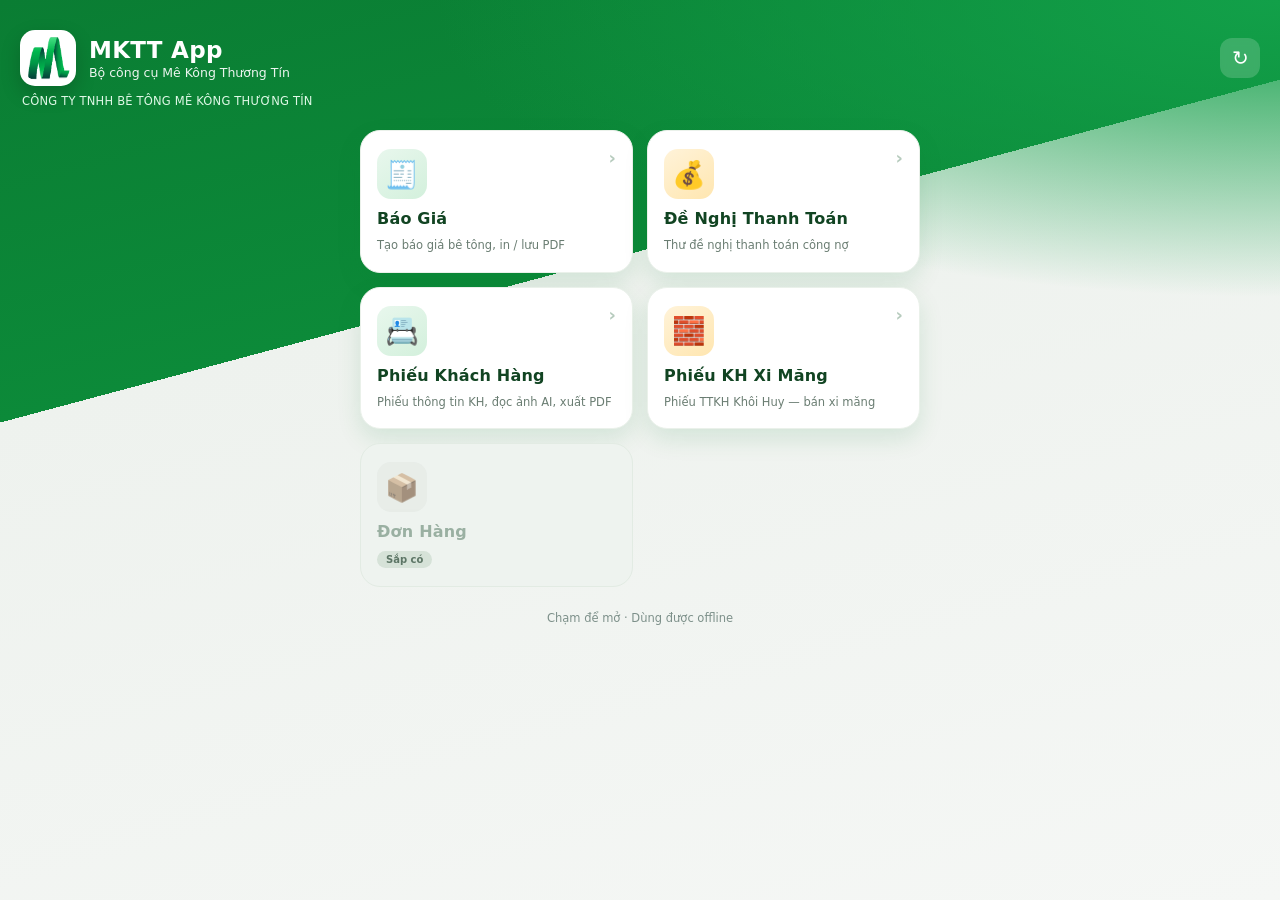
<file: index.html>
<!DOCTYPE html>
<html lang="vi">
<head>
<meta charset="UTF-8">
<meta name="viewport" content="width=device-width, initial-scale=1, viewport-fit=cover">
<meta name="theme-color" content="#0a7d33">
<title>MKTT App</title>

<meta name="mobile-web-app-capable" content="yes">
<meta name="apple-mobile-web-app-capable" content="yes">
<meta name="apple-mobile-web-app-status-bar-style" content="black-translucent">
<meta name="apple-mobile-web-app-title" content="MKTT App">
<link rel="apple-touch-icon" href="assets/apple-touch-icon.png">
<link rel="manifest" href="manifest.json">
<link rel="icon" href="assets/icon-192.png">

<style>
  * { box-sizing: border-box; -webkit-tap-highlight-color: transparent; }
  body {
    margin: 0; min-height: 100vh;
    font-family: system-ui, -apple-system, "Segoe UI", Roboto, sans-serif;
    background:
      radial-gradient(120% 60% at 100% 0%, #12a049 0%, rgba(18,160,73,0) 55%),
      linear-gradient(165deg, #0a7d33 0%, #0c8a39 34%, #eef2ee 34%, #f5f7f5 100%);
    background-attachment: fixed;
    color: #142;
    padding: calc(26px + env(safe-area-inset-top)) 16px calc(24px + env(safe-area-inset-bottom));
  }
  .app-head { display: flex; align-items: center; gap: 13px; color: #fff; margin: 4px 4px 2px; }
  .app-head img {
    width: 56px; height: 56px; background: #fff; border-radius: 15px; padding: 6px;
    box-shadow: 0 8px 20px rgba(0,0,0,.18);
  }
  .app-head .t1 { font-size: 23px; font-weight: 800; letter-spacing: .3px; }
  .app-head .t2 { font-size: 12.5px; opacity: .92; margin-top: 2px; }
  .company { color: #eafff0; font-size: 11.5px; letter-spacing: .2px; margin: 8px 6px 22px; opacity: .95; }

  .grid { display: grid; grid-template-columns: repeat(2, 1fr); gap: 14px; max-width: 560px; margin: 0 auto; }
  .card {
    position: relative; overflow: hidden;
    display: flex; flex-direction: column; gap: 10px;
    background: #fff; border-radius: 20px; padding: 18px 16px;
    text-decoration: none; color: inherit;
    box-shadow: 0 10px 24px rgba(10,125,51,.12);
    border: 1px solid #eaf1ea; min-height: 138px;
    transition: transform .12s cubic-bezier(.2,.8,.2,1), box-shadow .12s ease;
  }
  .card:active { transform: translateY(2px) scale(.975); box-shadow: 0 5px 14px rgba(10,125,51,.14); }
  .card .ico {
    width: 50px; height: 50px; border-radius: 14px;
    display: flex; align-items: center; justify-content: center;
    font-size: 27px; line-height: 1;
    background: linear-gradient(145deg, #e8f7ed, #d3f0dc);
  }
  .card.c2 .ico { background: linear-gradient(145deg, #fff3d9, #ffe6b0); }
  .card .name { font-size: 16px; font-weight: 750; letter-spacing: .2px; }
  .card .desc { font-size: 11.5px; color: #6a7d72; line-height: 1.35; margin-top: auto; }
  .card .go { position: absolute; top: 16px; right: 16px; color: #b6cbbd; font-size: 18px; font-weight: 700; }
  .card.soon { background: #eef3ef; color: #9ab0a2; box-shadow: none; pointer-events: none; border-color: #e2ebe3; }
  .card.soon .ico { background: #e2ebe3; filter: grayscale(.4); opacity: .7; }
  .card.soon .badge { align-self: flex-start; font-size: 10px; font-weight: 700; background: #d6e2d8; color: #5c7565; padding: 3px 9px; border-radius: 999px; margin-top: auto; }
  .foot { text-align: center; color: #7d908a; font-size: 11.5px; margin-top: 24px; }
  .refresh-btn {
    margin-left: auto; border: 0; background: rgba(255,255,255,.18); color: #fff;
    width: 40px; height: 40px; border-radius: 12px; font-size: 20px; cursor: pointer;
    display: flex; align-items: center; justify-content: center;
    backdrop-filter: blur(4px); transition: transform .3s ease, background .15s;
  }
  .refresh-btn:active { background: rgba(255,255,255,.32); }
  .refresh-btn.spin { transform: rotate(360deg); }
</style>
</head>
<body>
  <div class="app-head">
    <img src="assets/logo.png" alt="MKTT">
    <div>
      <div class="t1">MKTT App</div>
      <div class="t2">Bộ công cụ Mê Kông Thương Tín</div>
    </div>
    <button id="btn-refresh" class="refresh-btn" title="Cập nhật app" aria-label="Cập nhật app">↻</button>
  </div>
  <div class="company">CÔNG TY TNHH BÊ TÔNG MÊ KÔNG THƯƠNG TÍN</div>

  <div class="grid">
    <a class="card c1" href="baogia/index.html">
      <div class="ico">🧾</div>
      <span class="go">›</span>
      <div class="name">Báo Giá</div>
      <div class="desc">Tạo báo giá bê tông, in / lưu PDF</div>
    </a>
    <a class="card c2" href="dntt/index.html">
      <div class="ico">💰</div>
      <span class="go">›</span>
      <div class="name">Đề Nghị Thanh Toán</div>
      <div class="desc">Thư đề nghị thanh toán công nợ</div>
    </a>
    <a class="card c1" href="pttkh/index.html">
      <div class="ico">📇</div>
      <span class="go">›</span>
      <div class="name">Phiếu Khách Hàng</div>
      <div class="desc">Phiếu thông tin KH, đọc ảnh AI, xuất PDF</div>
    </a>
    <a class="card c2" href="pttkh-xm/index.html">
      <div class="ico">🧱</div>
      <span class="go">›</span>
      <div class="name">Phiếu KH Xi Măng</div>
      <div class="desc">Phiếu TTKH Khôi Huy — bán xi măng</div>
    </a>
    <div class="card soon">
      <div class="ico">📦</div>
      <div class="name">Đơn Hàng</div>
      <span class="badge">Sắp có</span>
    </div>
  </div>

  <div class="foot">Chạm để mở · Dùng được offline</div>

  <script>
    if ('serviceWorker' in navigator) {
      window.addEventListener('load', () => navigator.serviceWorker.register('sw.js').catch(() => {}));
    }
    document.getElementById('btn-refresh').addEventListener('click', async (e) => {
      const btn = e.currentTarget;
      btn.classList.add('spin'); btn.disabled = true;
      try {
        if ('serviceWorker' in navigator) {
          const regs = await navigator.serviceWorker.getRegistrations();
          await Promise.all(regs.map(r => r.unregister()));
        }
        if (window.caches) {
          const keys = await caches.keys();
          await Promise.all(keys.map(k => caches.delete(k)));
        }
      } catch (_) {}
      setTimeout(() => location.reload(), 350);
    });
  </script>
</body>
</html>
</file>
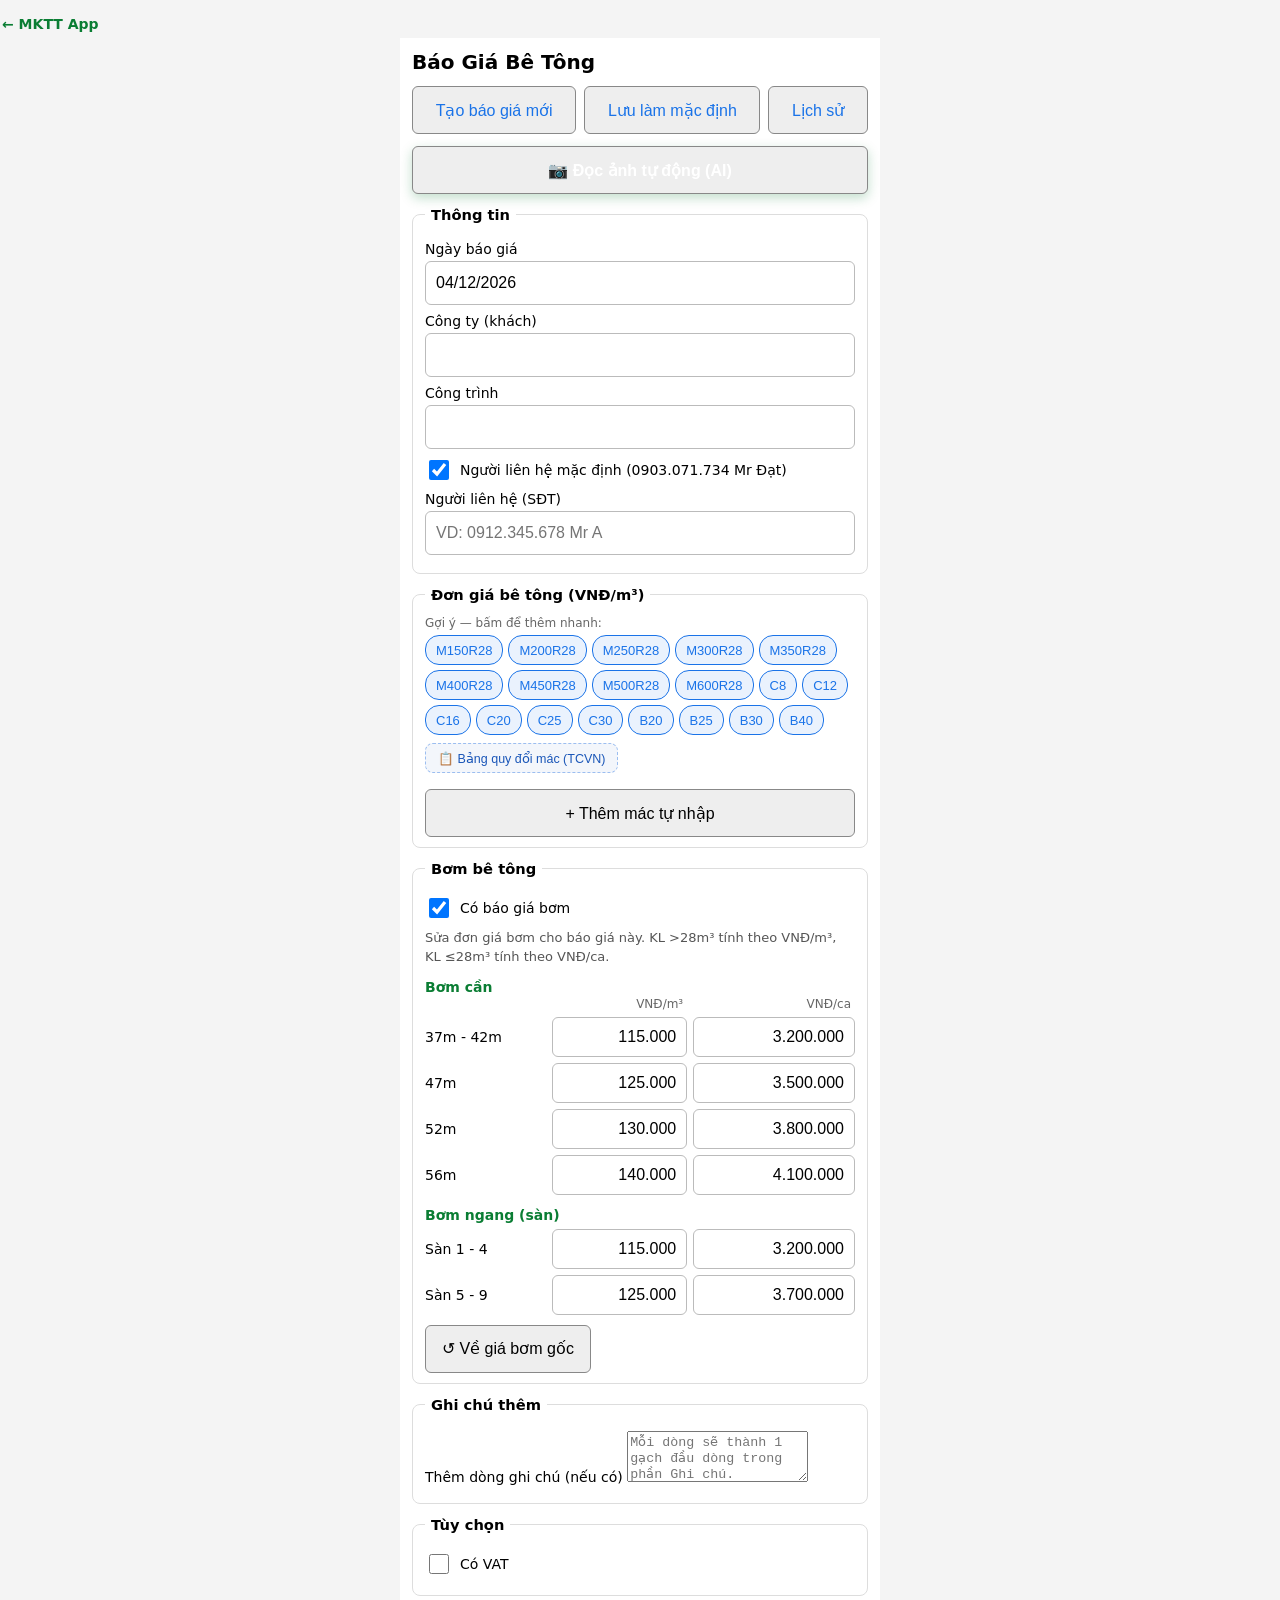
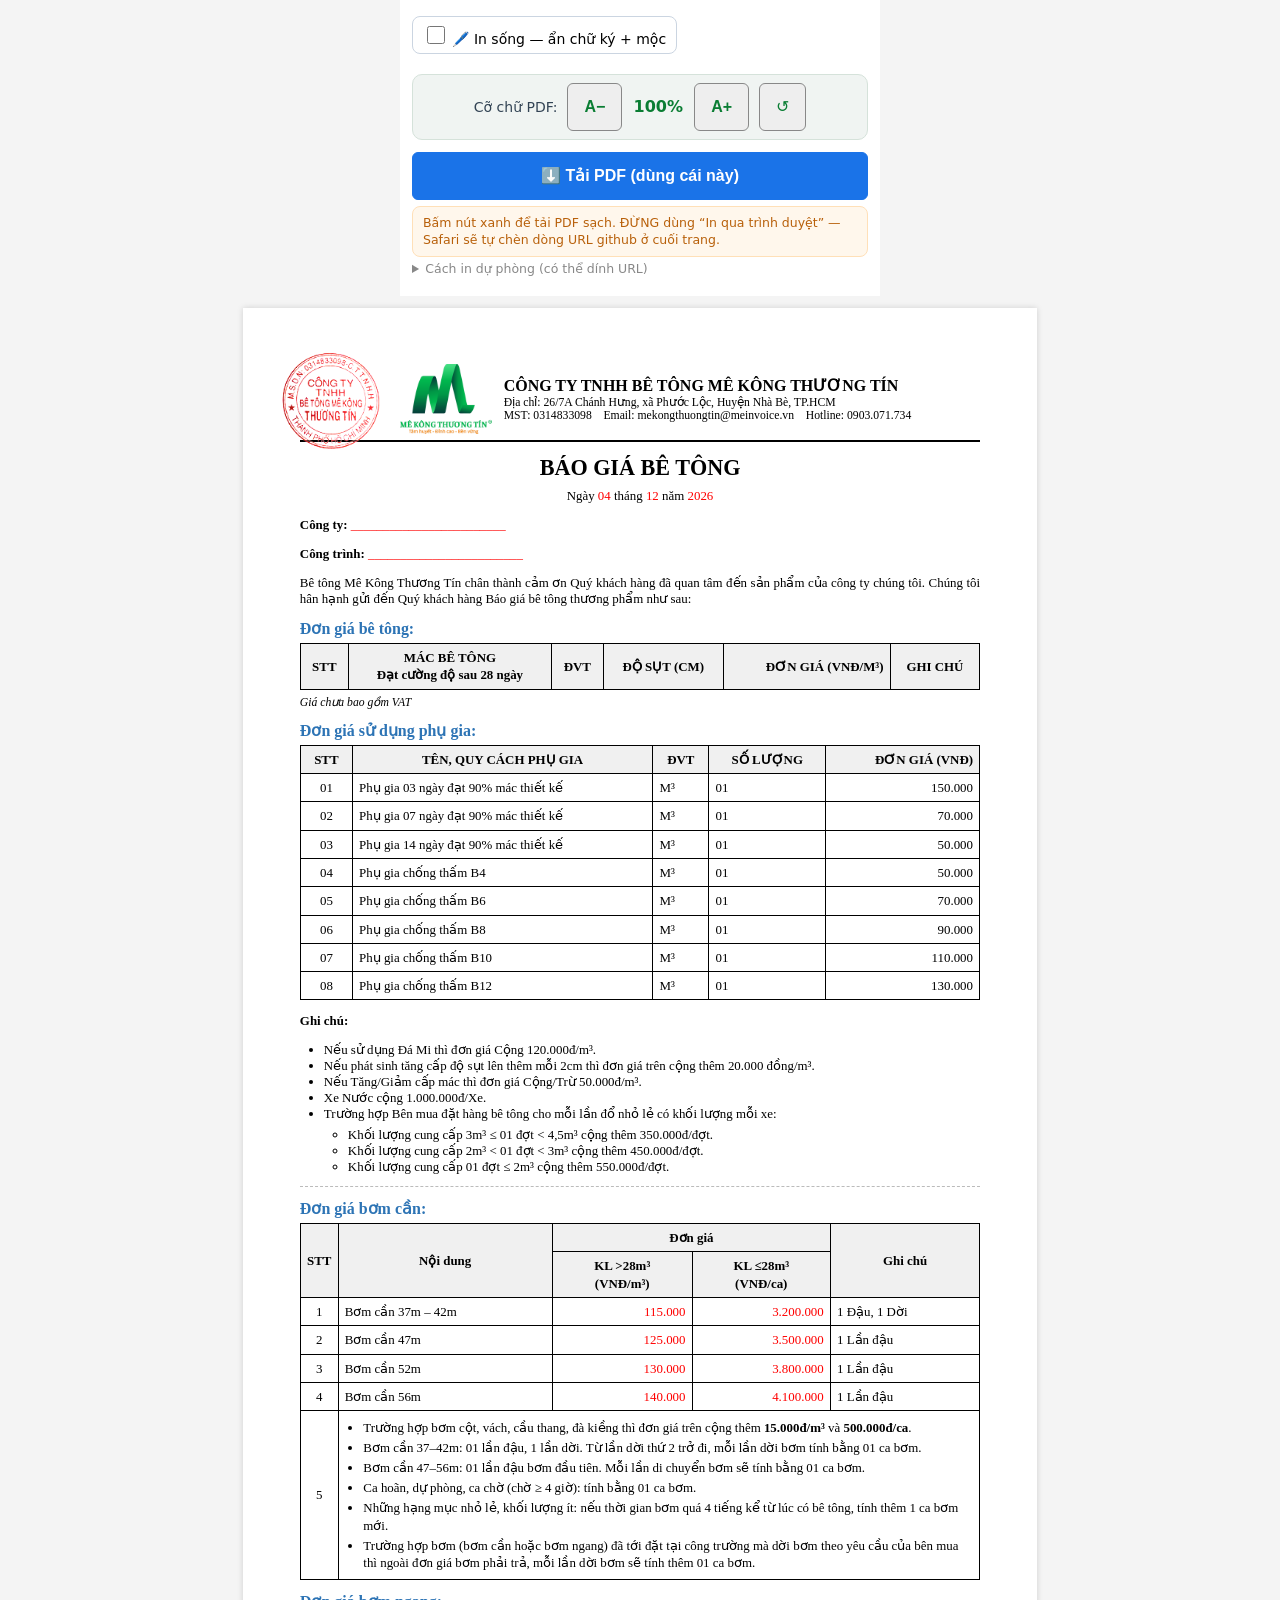
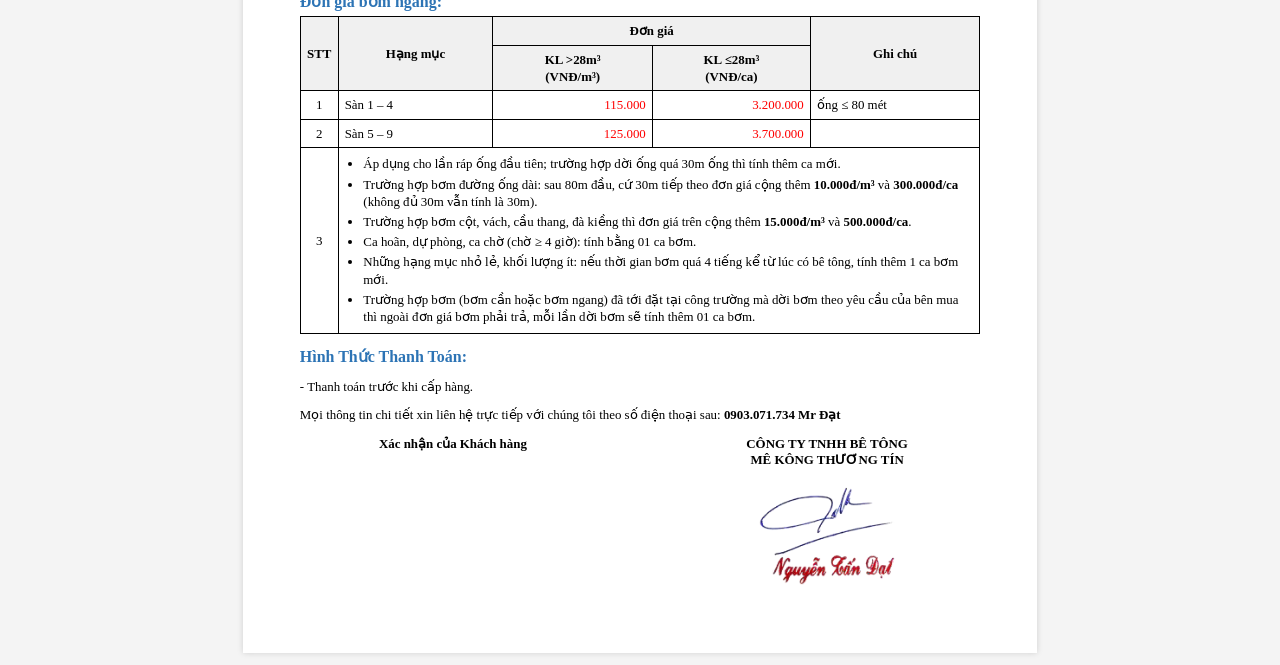
<file: baogia/index.html>
<!DOCTYPE html>
<html lang="vi">
<head>
<meta charset="UTF-8">
<meta name="viewport" content="width=device-width, initial-scale=1, user-scalable=no, viewport-fit=cover">
<meta name="theme-color" content="#ffffff">
<title>Báo Giá MKTT</title>

<!-- PWA / iOS: cho phép "Thêm vào màn hình chính" chạy như app -->
<meta name="mobile-web-app-capable" content="yes">
<meta name="apple-mobile-web-app-capable" content="yes">
<meta name="apple-mobile-web-app-status-bar-style" content="default">
<meta name="apple-mobile-web-app-title" content="Báo Giá">
<link rel="apple-touch-icon" href="assets/apple-touch-icon.png">


<link rel="icon" href="assets/icon-192.png">
<link rel="stylesheet" href="styles.css?v=59">
</head>
<body>

<!-- FORM (ẩn khi print) -->
<a href="../index.html" class="no-print mktt-home">← MKTT App</a>
<form id="form" class="no-print" autocomplete="off">
  <h1>Báo Giá Bê Tông</h1>

  <div class="form-actions">
    <button type="button" id="btn-new">Tạo báo giá mới</button>
    <button type="button" id="btn-save-template">Lưu làm mặc định</button>
    <button type="button" id="btn-history">Lịch sử</button>
  </div>
  <div id="history-panel" hidden></div>
  <div id="ocr-slot"></div>

  <fieldset>
    <legend>Thông tin</legend>
    <label>Ngày báo giá <input type="text" id="f-date" inputmode="numeric" placeholder="dd/mm/yyyy" maxlength="10"></label>
    <label>Công ty (khách) <input type="text" id="f-customer" list="dl-customers"></label>
    <label>Công trình <input type="text" id="f-project" list="dl-projects"></label>
    <label class="checkbox"><input type="checkbox" id="f-contact-default" checked> Người liên hệ mặc định (0903.071.734 Mr Đạt)</label>
    <label id="f-contact-wrap" hidden>Người liên hệ (SĐT) <input type="text" id="f-contact" placeholder="VD: 0912.345.678 Mr A"></label>
    <datalist id="dl-customers"></datalist>
    <datalist id="dl-projects"></datalist>
  </fieldset>

  <fieldset>
    <legend>Đơn giá bê tông (VNĐ/m³)</legend>
    <div class="chip-hint">Gợi ý — bấm để thêm nhanh:</div>
    <div id="mac-chips" class="chip-row"></div>
    <button type="button" id="btn-quydoi">📋 Bảng quy đổi mác (TCVN)</button>
    <div id="quydoi-box" hidden></div>
    <div id="mac-list"></div>
    <button type="button" id="btn-add-mac">+ Thêm mác tự nhập</button>
  </fieldset>

  <fieldset>
    <legend>Bơm bê tông</legend>
    <label class="checkbox"><input type="checkbox" id="f-pump-on" checked> Có báo giá bơm</label>
    <div id="f-pump-wrap">
      <p class="pump-fixed-note">Sửa đơn giá bơm cho báo giá này. KL &gt;28m³ tính theo VNĐ/m³, KL ≤28m³ tính theo VNĐ/ca.</p>
      <div class="pump-edit">
        <div class="pump-edit-group">Bơm cần</div>
        <div class="pump-edit-head"><span></span><span>VNĐ/m³</span><span>VNĐ/ca</span></div>
        <div class="pump-edit-row"><span>37m - 42m</span><input type="text" class="num" inputmode="numeric" data-pump="can1" data-k="m3" aria-label="Bơm cần 37-42m VNĐ/m³"><input type="text" class="num" inputmode="numeric" data-pump="can1" data-k="ca" aria-label="Bơm cần 37-42m VNĐ/ca"></div>
        <div class="pump-edit-row"><span>47m</span><input type="text" class="num" inputmode="numeric" data-pump="can2" data-k="m3" aria-label="Bơm cần 47m VNĐ/m³"><input type="text" class="num" inputmode="numeric" data-pump="can2" data-k="ca" aria-label="Bơm cần 47m VNĐ/ca"></div>
        <div class="pump-edit-row"><span>52m</span><input type="text" class="num" inputmode="numeric" data-pump="can3" data-k="m3" aria-label="Bơm cần 52m VNĐ/m³"><input type="text" class="num" inputmode="numeric" data-pump="can3" data-k="ca" aria-label="Bơm cần 52m VNĐ/ca"></div>
        <div class="pump-edit-row"><span>56m</span><input type="text" class="num" inputmode="numeric" data-pump="can4" data-k="m3" aria-label="Bơm cần 56m VNĐ/m³"><input type="text" class="num" inputmode="numeric" data-pump="can4" data-k="ca" aria-label="Bơm cần 56m VNĐ/ca"></div>
        <div class="pump-edit-group">Bơm ngang (sàn)</div>
        <div class="pump-edit-row"><span>Sàn 1 - 4</span><input type="text" class="num" inputmode="numeric" data-pump="san1" data-k="m3" aria-label="Bơm sàn 1-4 VNĐ/m³"><input type="text" class="num" inputmode="numeric" data-pump="san1" data-k="ca" aria-label="Bơm sàn 1-4 VNĐ/ca"></div>
        <div class="pump-edit-row"><span>Sàn 5 - 9</span><input type="text" class="num" inputmode="numeric" data-pump="san2" data-k="m3" aria-label="Bơm sàn 5-9 VNĐ/m³"><input type="text" class="num" inputmode="numeric" data-pump="san2" data-k="ca" aria-label="Bơm sàn 5-9 VNĐ/ca"></div>
        <button type="button" id="btn-pump-reset" class="pump-reset">↺ Về giá bơm gốc</button>
      </div>
    </div>
  </fieldset>

  <fieldset>
    <legend>Ghi chú thêm</legend>
    <label>Thêm dòng ghi chú (nếu có)
      <textarea id="f-extra" rows="3" placeholder="Mỗi dòng sẽ thành 1 gạch đầu dòng trong phần Ghi chú."></textarea>
    </label>
  </fieldset>

  <fieldset>
    <legend>Tùy chọn</legend>
    <label class="checkbox"><input type="checkbox" id="f-vat"> Có VAT</label>
  </fieldset>

  <div class="stamp-ctrl no-print">
    <label><input type="checkbox" id="chk-insong"> 🖊️ In sống — ẩn chữ ký + mộc</label>
  </div>

  <div class="fontsize-ctrl no-print">
    <span>Cỡ chữ PDF:</span>
    <button type="button" id="btn-font-dec">A−</button>
    <strong id="font-val">100%</strong>
    <button type="button" id="btn-font-inc">A+</button>
    <button type="button" id="btn-font-reset" class="mini">↺</button>
  </div>

  <button type="button" id="btn-pdf" class="btn-primary">⬇️ Tải PDF (dùng cái này)</button>
  <p class="pdf-hint no-print">Bấm nút xanh để tải PDF sạch. ĐỪNG dùng “In qua trình duyệt” — Safari sẽ tự chèn dòng URL github ở cuối trang.</p>
  <details class="no-print print-fallback">
    <summary>Cách in dự phòng (có thể dính URL)</summary>
    <button type="button" id="btn-print">In qua trình duyệt</button>
  </details>
</form>

<!-- PREVIEW A4 -->
<div id="quote">
  <img class="q-hanging-stamp" src="assets/stamp.png" alt="Dấu treo">
  <header class="q-header">
    <div class="q-logo"><img src="assets/logo.png" alt="MKTT"></div>
    <div class="q-company">
      <div class="q-name">CÔNG TY TNHH BÊ TÔNG MÊ KÔNG THƯƠNG TÍN</div>
      <div class="q-addr">Địa chỉ: 26/7A Chánh Hưng, xã Phước Lộc, Huyện Nhà Bè, TP.HCM</div>
      <div class="q-info">MST: 0314833098 &nbsp;&nbsp; Email: mekongthuongtin@meinvoice.vn &nbsp;&nbsp; Hotline: 0903.071.734</div>
    </div>
  </header>

  <h1 class="q-title">BÁO GIÁ BÊ TÔNG</h1>

  <p class="q-date">Ngày <span class="r" id="q-day">__</span> tháng <span class="r" id="q-month">__</span> năm <span class="r" id="q-year">____</span></p>
  <p><strong>Công ty:</strong> <span class="r" id="q-customer">________________________</span></p>
  <p><strong>Công trình:</strong> <span class="r" id="q-project">________________________</span></p>

  <p class="q-greeting">Bê tông Mê Kông Thương Tín chân thành cảm ơn Quý khách hàng đã quan tâm đến sản phẩm của công ty chúng tôi. Chúng tôi hân hạnh gửi đến Quý khách hàng Báo giá bê tông thương phẩm như sau:</p>

  <h2 class="q-section">Đơn giá bê tông:</h2>
  <table class="q-table">
    <thead>
      <tr>
        <th>STT</th>
        <th>MÁC BÊ TÔNG<br>Đạt cường độ sau 28 ngày</th>
        <th>ĐVT</th>
        <th>ĐỘ SỤT (CM)</th>
        <th>ĐƠN GIÁ (VNĐ/M³)</th>
        <th>GHI CHÚ</th>
      </tr>
    </thead>
    <tbody id="q-mac-body"></tbody>
  </table>
  <p class="q-vat-note" id="q-vat-note">Giá chưa bao gồm VAT</p>

  <h2 class="q-section">Đơn giá sử dụng phụ gia:</h2>
  <table class="q-table">
    <thead>
      <tr><th>STT</th><th>TÊN, QUY CÁCH PHỤ GIA</th><th>ĐVT</th><th>SỐ LƯỢNG</th><th>ĐƠN GIÁ (VNĐ)</th></tr>
    </thead>
    <tbody>
      <tr><td>01</td><td>Phụ gia 03 ngày đạt 90% mác thiết kế</td><td>M³</td><td>01</td><td class="num">150.000</td></tr>
      <tr><td>02</td><td>Phụ gia 07 ngày đạt 90% mác thiết kế</td><td>M³</td><td>01</td><td class="num">70.000</td></tr>
      <tr><td>03</td><td>Phụ gia 14 ngày đạt 90% mác thiết kế</td><td>M³</td><td>01</td><td class="num">50.000</td></tr>
      <tr><td>04</td><td>Phụ gia chống thấm B4</td><td>M³</td><td>01</td><td class="num">50.000</td></tr>
      <tr><td>05</td><td>Phụ gia chống thấm B6</td><td>M³</td><td>01</td><td class="num">70.000</td></tr>
      <tr><td>06</td><td>Phụ gia chống thấm B8</td><td>M³</td><td>01</td><td class="num">90.000</td></tr>
      <tr><td>07</td><td>Phụ gia chống thấm B10</td><td>M³</td><td>01</td><td class="num">110.000</td></tr>
      <tr><td>08</td><td>Phụ gia chống thấm B12</td><td>M³</td><td>01</td><td class="num">130.000</td></tr>
    </tbody>
  </table>

  <div class="q-notes">
    <p><strong>Ghi chú:</strong></p>
    <ul id="q-notes-list">
      <li>Nếu sử dụng Đá Mi thì đơn giá Cộng 120.000đ/m³.</li>
      <li>Nếu phát sinh tăng cấp độ sụt lên thêm mỗi 2cm thì đơn giá trên cộng thêm 20.000 đồng/m³.</li>
      <li>Nếu Tăng/Giảm cấp mác thì đơn giá Cộng/Trừ 50.000đ/m³.</li>
      <li>Xe Nước cộng 1.000.000đ/Xe.</li>
      <li>Trường hợp Bên mua đặt hàng bê tông cho mỗi lần đổ nhỏ lẻ có khối lượng mỗi xe:
        <ul>
          <li>Khối lượng cung cấp 3m³ ≤ 01 đợt &lt; 4,5m³ cộng thêm 350.000đ/đợt.</li>
          <li>Khối lượng cung cấp 2m³ &lt; 01 đợt &lt; 3m³ cộng thêm 450.000đ/đợt.</li>
          <li>Khối lượng cung cấp 01 đợt ≤ 2m³ cộng thêm 550.000đ/đợt.</li>
        </ul>
      </li>
    </ul>
  </div>

  <div id="q-pump-block">
    <h2 class="q-section">Đơn giá bơm cần:</h2>
    <table class="q-table pump-table">
      <thead>
        <tr>
          <th rowspan="2">STT</th><th rowspan="2">Nội dung</th>
          <th colspan="2">Đơn giá</th><th rowspan="2">Ghi chú</th>
        </tr>
        <tr>
          <th>KL &gt;28m³<br>(VNĐ/m³)</th><th>KL ≤28m³<br>(VNĐ/ca)</th>
        </tr>
      </thead>
      <tbody>
        <tr><td>1</td><td>Bơm cần 37m – 42m</td><td class="num r" data-pump="can1" data-k="m3">115.000</td><td class="num r" data-pump="can1" data-k="ca">3.200.000</td><td>1 Đậu, 1 Dời</td></tr>
        <tr><td>2</td><td>Bơm cần 47m</td><td class="num r" data-pump="can2" data-k="m3">125.000</td><td class="num r" data-pump="can2" data-k="ca">3.500.000</td><td>1 Lần đậu</td></tr>
        <tr><td>3</td><td>Bơm cần 52m</td><td class="num r" data-pump="can3" data-k="m3">130.000</td><td class="num r" data-pump="can3" data-k="ca">3.800.000</td><td>1 Lần đậu</td></tr>
        <tr><td>4</td><td>Bơm cần 56m</td><td class="num r" data-pump="can4" data-k="m3">140.000</td><td class="num r" data-pump="can4" data-k="ca">4.100.000</td><td>1 Lần đậu</td></tr>
        <tr><td>5</td><td colspan="4">
          <ul class="pump-notes">
            <li>Trường hợp bơm cột, vách, cầu thang, đà kiềng thì đơn giá trên cộng thêm <b>15.000đ/m³</b> và <b>500.000đ/ca</b>.</li>
            <li>Bơm cần 37–42m: 01 lần đậu, 1 lần dời. Từ lần dời thứ 2 trở đi, mỗi lần dời bơm tính bằng 01 ca bơm.</li>
            <li>Bơm cần 47–56m: 01 lần đậu bơm đầu tiên. Mỗi lần di chuyển bơm sẽ tính bằng 01 ca bơm.</li>
            <li>Ca hoãn, dự phòng, ca chờ (chờ ≥ 4 giờ): tính bằng 01 ca bơm.</li>
            <li>Những hạng mục nhỏ lẻ, khối lượng ít: nếu thời gian bơm quá 4 tiếng kể từ lúc có bê tông, tính thêm 1 ca bơm mới.</li>
            <li>Trường hợp bơm (bơm cần hoặc bơm ngang) đã tới đặt tại công trường mà dời bơm theo yêu cầu của bên mua thì ngoài đơn giá bơm phải trả, mỗi lần dời bơm sẽ tính thêm 01 ca bơm.</li>
          </ul>
        </td></tr>
      </tbody>
    </table>

    <h2 class="q-section">Đơn giá bơm ngang:</h2>
    <table class="q-table pump-table">
      <thead>
        <tr>
          <th rowspan="2">STT</th><th rowspan="2">Hạng mục</th>
          <th colspan="2">Đơn giá</th><th rowspan="2">Ghi chú</th>
        </tr>
        <tr>
          <th>KL &gt;28m³<br>(VNĐ/m³)</th><th>KL ≤28m³<br>(VNĐ/ca)</th>
        </tr>
      </thead>
      <tbody>
        <tr><td>1</td><td>Sàn 1 – 4</td><td class="num r" data-pump="san1" data-k="m3">115.000</td><td class="num r" data-pump="san1" data-k="ca">3.200.000</td><td>ống ≤ 80 mét</td></tr>
        <tr><td>2</td><td>Sàn 5 – 9</td><td class="num r" data-pump="san2" data-k="m3">125.000</td><td class="num r" data-pump="san2" data-k="ca">3.700.000</td><td></td></tr>
        <tr><td>3</td><td colspan="4">
          <ul class="pump-notes">
            <li>Áp dụng cho lần ráp ống đầu tiên; trường hợp dời ống quá 30m ống thì tính thêm ca mới.</li>
            <li>Trường hợp bơm đường ống dài: sau 80m đầu, cứ 30m tiếp theo đơn giá cộng thêm <b>10.000đ/m³</b> và <b>300.000đ/ca</b> (không đủ 30m vẫn tính là 30m).</li>
            <li>Trường hợp bơm cột, vách, cầu thang, đà kiềng thì đơn giá trên cộng thêm <b>15.000đ/m³</b> và <b>500.000đ/ca</b>.</li>
            <li>Ca hoãn, dự phòng, ca chờ (chờ ≥ 4 giờ): tính bằng 01 ca bơm.</li>
            <li>Những hạng mục nhỏ lẻ, khối lượng ít: nếu thời gian bơm quá 4 tiếng kể từ lúc có bê tông, tính thêm 1 ca bơm mới.</li>
            <li>Trường hợp bơm (bơm cần hoặc bơm ngang) đã tới đặt tại công trường mà dời bơm theo yêu cầu của bên mua thì ngoài đơn giá bơm phải trả, mỗi lần dời bơm sẽ tính thêm 01 ca bơm.</li>
          </ul>
        </td></tr>
      </tbody>
    </table>
  </div>

  <h2 class="q-section" id="q-pay-heading">Hình Thức Thanh Toán:</h2>
  <p>- Thanh toán trước khi cấp hàng.</p>
  <p>Mọi thông tin chi tiết xin liên hệ trực tiếp với chúng tôi theo số điện thoại sau: <strong id="q-contact">0903.071.734 Mr Đạt</strong></p>

  <div class="q-signature">
    <div class="q-sig-col">
      <div class="q-sig-title">Xác nhận của Khách hàng</div>
    </div>
    <div class="q-sig-col">
      <div class="q-sig-title">CÔNG TY TNHH BÊ TÔNG<br>MÊ KÔNG THƯƠNG TÍN</div>
      <div class="q-sig-stack">
        <img class="q-signature-img" src="assets/signature-tight.png" alt="Chữ ký Nguyễn Tấn Đạt">
      </div>
    </div>
  </div>
</div>

<script src="../vendor/html2pdf.bundle.min.js"></script>
<script src="mac-price-ladder.js"></script>
<script src="quotes-store.js"></script>
<script src="quote-actions.js"></script>
<script src="app.js"></script>
<script>
// Tick "In sống" = ẩn CẢ chữ ký + mộc (chừa chỗ ký/đóng dấu tay). Mỗi lần mở app mặc định có chữ ký + mộc.
(function(){
  var q=document.getElementById('quote'), c=document.getElementById('chk-insong');
  try{ localStorage.removeItem('mktt_bg_stampOpts'); }catch(e){}
  if(!q||!c) return;
  var apply=function(){ q.classList.toggle('no-sign', c.checked); q.classList.toggle('no-stamp', c.checked); };
  c.addEventListener('change', apply); apply();
})();
</script>
<script src="../shared/gemini-ocr.js"></script>
<script>
  window.addEventListener('load', () => {
    if (!window.MkttOCR) return;
    window.MkttOCR.mount({
      containerId: 'ocr-slot',
      module: 'baogia',
      onResult(data) {
        if (!data) return;
        // Khách hàng = bên mua; nếu AI không thấy thì lấy tạm chủ đầu tư.
        const cust = (data.customer && String(data.customer).trim()) || (data.chu_dau_tu && String(data.chu_dau_tu).trim()) || '';
        if (cust) document.getElementById('f-customer').value = cust.toUpperCase();
        // Công trình: kèm CĐT (nếu có và khác khách) để anh Đạt nắm ngữ cảnh.
        let proj = data.project ? String(data.project).trim() : '';
        const cdt = data.chu_dau_tu ? String(data.chu_dau_tu).trim() : '';
        if (proj && cdt && cdt.toUpperCase() !== cust.toUpperCase()) proj += ' (CĐT: ' + cdt + ')';
        if (proj) document.getElementById('f-project').value = proj;
        if (Array.isArray(data.macs) && data.macs.length && window.__baogiaSetMacs) {
          window.__baogiaSetMacs(data.macs);
        }
        document.getElementById('f-customer').dispatchEvent(new Event('input', { bubbles: true }));
        document.getElementById('f-project').dispatchEvent(new Event('input', { bubbles: true }));
      }
    });
  });
</script>
</body>
</html>
</file>
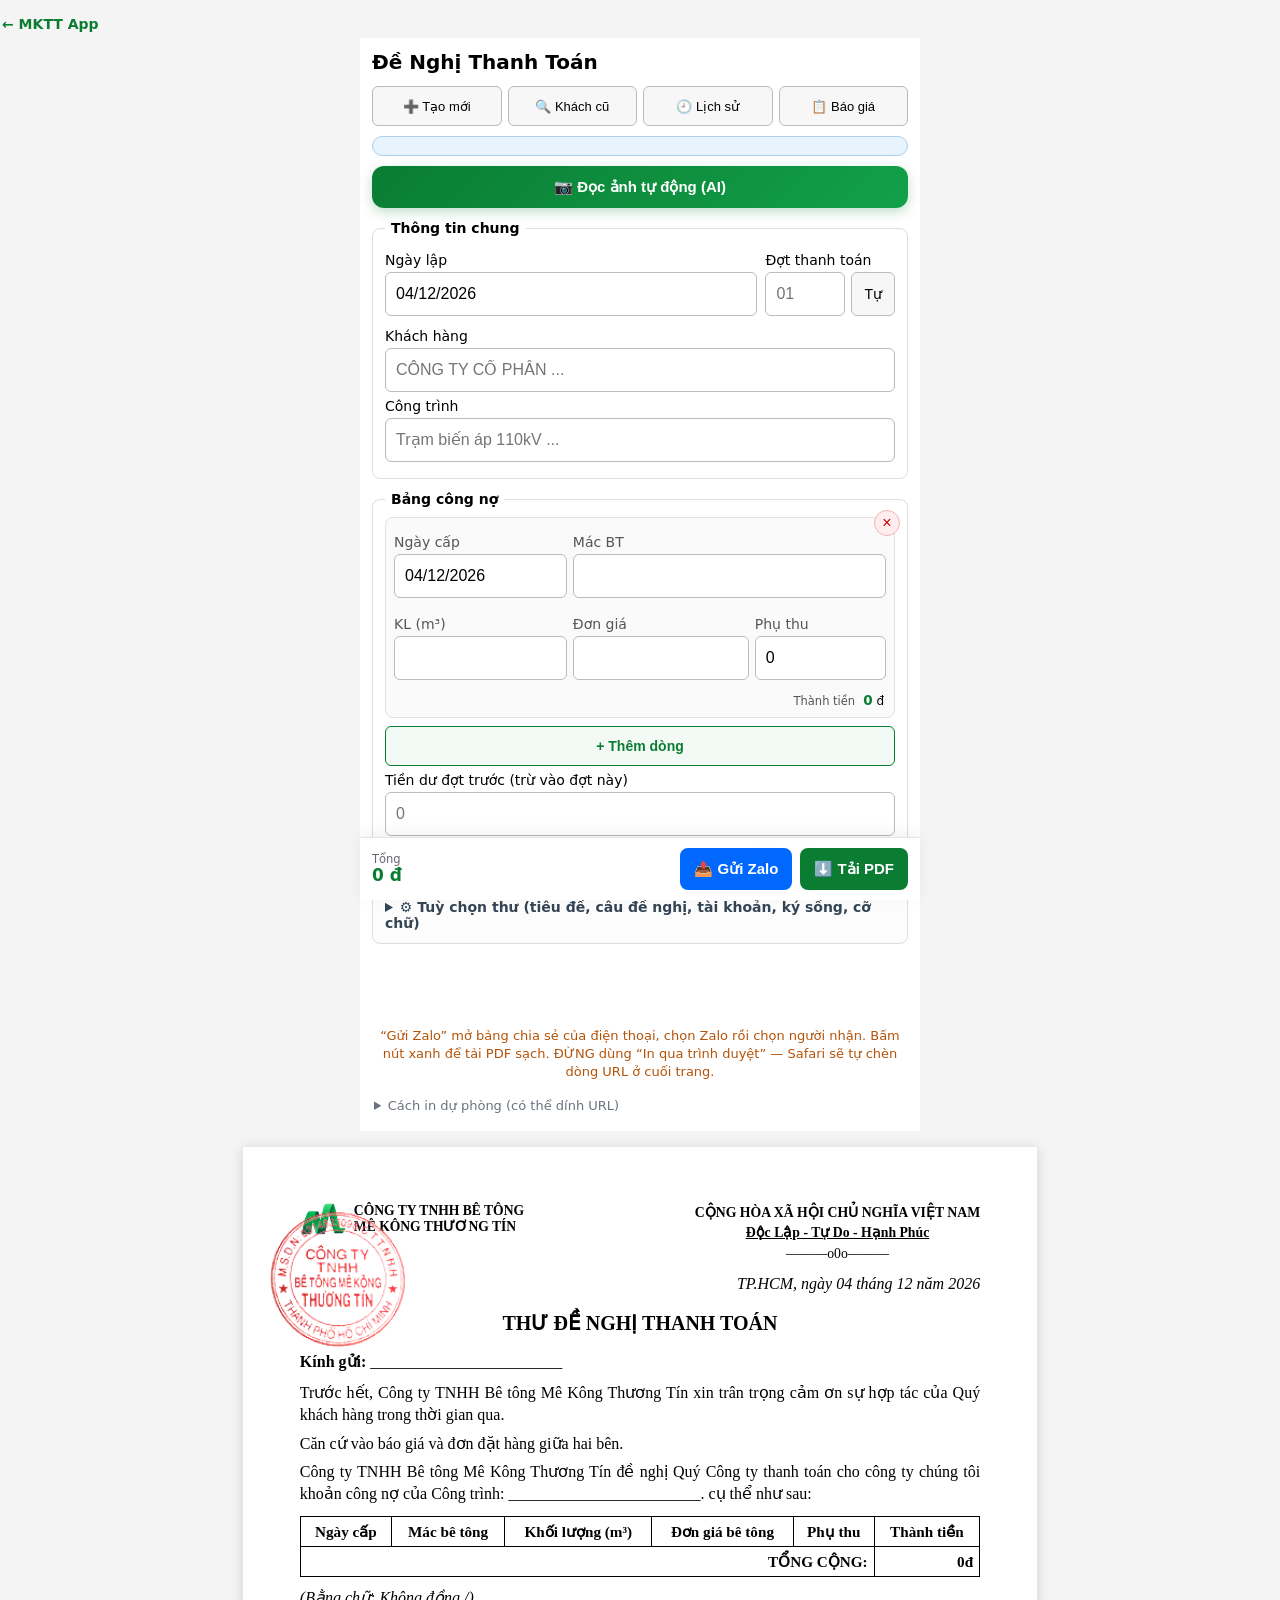
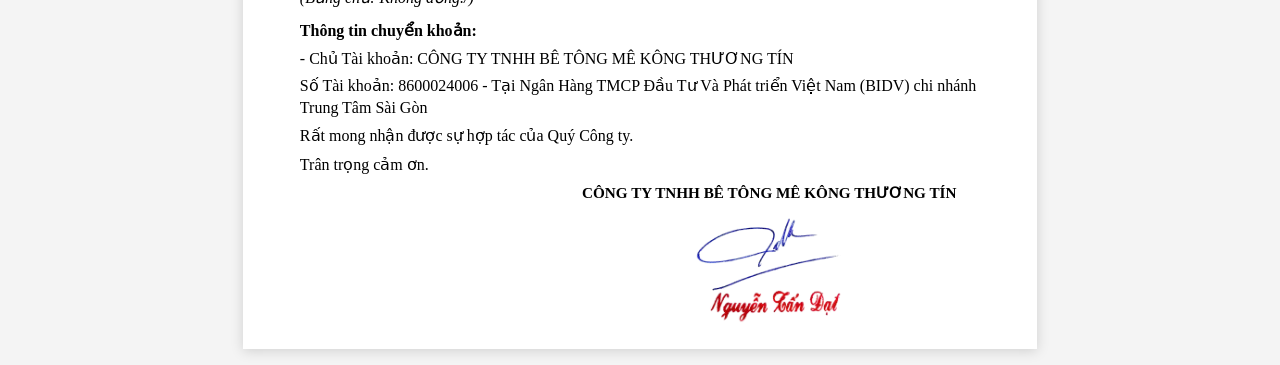
<file: dntt/index.html>
<!DOCTYPE html>
<html lang="vi">
<head>
<meta charset="UTF-8">
<meta name="viewport" content="width=device-width, initial-scale=1, user-scalable=no, viewport-fit=cover">
<meta name="theme-color" content="#ffffff">
<title>Đề Nghị Thanh Toán MKTT</title>

<!-- PWA / iOS -->
<meta name="mobile-web-app-capable" content="yes">
<meta name="apple-mobile-web-app-capable" content="yes">
<meta name="apple-mobile-web-app-status-bar-style" content="default">
<meta name="apple-mobile-web-app-title" content="Đề Nghị TT">
<link rel="apple-touch-icon" href="assets/apple-touch-icon.png">


<link rel="icon" href="assets/icon-192.png">
<link rel="stylesheet" href="styles.css">
</head>
<body>

<!-- FORM (ẩn khi in) -->
<a href="../index.html" class="no-print mktt-home">← MKTT App</a>
<form id="form" class="no-print" autocomplete="off">
  <h1>Đề Nghị Thanh Toán</h1>

  <div class="form-actions">
    <button type="button" id="btn-new">➕ Tạo mới</button>
    <button type="button" id="btn-search">🔍 Khách cũ</button>
    <button type="button" id="btn-history">🕘 Lịch sử</button>
    <button type="button" id="btn-link-quote">📋 Báo giá</button>
  </div>
  <div id="draft-notice" class="draft-notice" hidden></div>
  <div id="search-panel" hidden></div>
  <div id="history-panel" hidden></div>
  <div id="link-panel" hidden></div>
  <div id="linked-banner" hidden></div>
  <div id="ocr-slot"></div>

  <fieldset>
    <legend>Thông tin chung</legend>
    <div class="two-col">
    <label>Ngày lập <input type="text" id="f-date" class="date-mask" inputmode="numeric" placeholder="dd/mm/yyyy" maxlength="10"></label>
    <label>Đợt thanh toán
      <span class="inline-row">
        <input type="text" id="f-dot" inputmode="numeric" maxlength="2" placeholder="01" style="max-width:80px">
        <button type="button" id="btn-dot-auto" class="mini" title="Tự đánh số theo khách + công trình">Tự</button>
      </span>
    </label>
    </div>
    <label>Khách hàng
      <span class="suggest-wrap">
        <input type="text" id="f-customer" maxlength="250" placeholder="CÔNG TY CỔ PHẦN ..." autocomplete="off" autocapitalize="words" list="dl-customers">
      </span>
    </label>
    <datalist id="dl-customers"></datalist>
    <label>Công trình <input type="text" id="f-project" maxlength="300" placeholder="Trạm biến áp 110kV ..." autocapitalize="words"></label>
  </fieldset>

  <fieldset>
    <legend>Bảng công nợ</legend>
    <div id="debt-list"></div>
    <button type="button" id="btn-add-row">+ Thêm dòng</button>
    <label>Tiền dư đợt trước (trừ vào đợt này)
      <input type="text" id="f-dutruoc" inputmode="numeric" class="money" placeholder="0" value="">
    </label>
    <div class="total-line">Tổng công nợ: <strong id="f-total">0</strong> đ</div>
    <div class="total-line" id="f-conlai-line" hidden>Còn phải thanh toán: <strong id="f-conlai">0</strong> đ</div>
  </fieldset>
  <details class="more-opts" id="more-opts">
    <summary>⚙️ Tuỳ chọn thư (tiêu đề, câu đề nghị, tài khoản, ký sống, cỡ chữ)</summary>
    <label>Tài khoản nhận thanh toán
      <select id="f-bank">
        <option value="cong_ty" selected>STK Công ty — BIDV 8600024006</option>
        <option value="ca_nhan">STK cá nhân — Techcombank 19035673705013</option>
      </select>
    </label>
    <label class="checkbox"><input type="checkbox" id="f-kysong"> In để ký sống (bỏ mộc &amp; chữ ký sẵn trên PDF)</label>
    <label>Tiêu đề thư
      <span class="inline-row">
        <input type="text" id="f-tieude" class="upper" maxlength="70" value="THƯ ĐỀ NGHỊ THANH TOÁN">
        <button type="button" id="btn-reset-tieude" class="mini">↺</button>
      </span>
    </label>
    <label>Câu đề nghị thanh toán
      <textarea id="f-intro" rows="7"></textarea>
    </label>
    <p class="intro-hint">Giữ chữ <b>[công trình]</b> để tự chèn tên công trình vào đúng chỗ. Bấm Enter để xuống dòng. <button type="button" id="btn-intro-reset" class="intro-reset">↺ Câu mặc định</button></p>
  <div class="fontsize-ctrl">
    <span>Cỡ chữ PDF:</span>
    <button type="button" id="btn-font-dec">A−</button>
    <strong id="font-val">12</strong>
    <button type="button" id="btn-font-inc">A+</button>
    <button type="button" id="btn-font-reset" class="mini">↺</button>
  </div>
  </details>


  <div class="action-bar" id="action-bar">
    <div class="ab-total"><span id="ab-label">Tổng</span><strong id="ab-total">0 đ</strong></div>
    <button type="button" id="btn-share" class="btn-share">📤 Gửi Zalo</button>
    <button type="button" id="btn-pdf" class="btn-primary">⬇️ Tải PDF</button>
  </div>
  <p class="pdf-hint no-print">“Gửi Zalo” mở bảng chia sẻ của điện thoại, chọn Zalo rồi chọn người nhận. Bấm nút xanh để tải PDF sạch. ĐỪNG dùng “In qua trình duyệt” — Safari sẽ tự chèn dòng URL ở cuối trang.</p>
  <details class="no-print print-fallback">
    <summary>Cách in dự phòng (có thể dính URL)</summary>
    <button type="button" id="btn-print" class="btn-secondary">In qua trình duyệt</button>
  </details>
</form>

<!-- PREVIEW A4 -->
<div id="preview-wrap">
<div id="quote">
  <img class="q-hanging-stamp" id="q-hanging-stamp" src="assets/stamp-treo.png" alt="Dấu treo">
  <header class="q-header">
    <div class="q-head-left">
      <img class="q-logo" src="assets/logo.png" alt="MKTT">
      <div class="q-company">CÔNG TY TNHH BÊ TÔNG<br>MÊ KÔNG THƯƠNG TÍN</div>
    </div>
    <div class="q-head-right">
      <div class="q-nation">CỘNG HÒA XÃ HỘI CHỦ NGHĨA VIỆT NAM</div>
      <div class="q-motto">Độc Lập - Tự Do - Hạnh Phúc</div>
      <div class="q-motto-line">———o0o———</div>
    </div>
  </header>

  <p class="q-date">TP.HCM, ngày <span class="r" id="q-day">__</span> tháng <span class="r" id="q-month">__</span> năm <span class="r" id="q-year">____</span></p>
  <p class="q-dot-line" id="q-dot-badge" hidden></p>

  <h1 class="q-title" id="q-title">THƯ ĐỀ NGHỊ THANH TOÁN</h1>

  <p class="q-kg"><strong>Kính gửi:</strong> <span class="r" id="q-customer">________________________</span></p>

  <p class="q-body">Trước hết, Công ty TNHH Bê tông Mê Kông Thương Tín xin trân trọng cảm ơn sự hợp tác của Quý khách hàng trong thời gian qua.</p>
  <p class="q-body">Căn cứ vào báo giá và đơn đặt hàng giữa hai bên.</p>
  <p class="q-body" id="q-intro">Công ty TNHH Bê tông Mê Kông Thương Tín đề nghị Quý Công ty thanh toán cho công ty chúng tôi khoản công nợ của Công trình: <span class="r" id="q-project">________________________</span>. cụ thể như sau:</p>

  <table class="q-table">
    <thead>
      <tr>
        <th>Ngày cấp</th>
        <th>Mác bê tông</th>
        <th>Khối lượng (m³)</th>
        <th>Đơn giá bê tông</th>
        <th>Phụ thu</th>
        <th>Thành tiền</th>
      </tr>
    </thead>
    <tbody id="q-rows"></tbody>
    <tfoot>
      <tr>
        <td colspan="5" class="q-total-label"><strong>TỔNG CỘNG:</strong></td>
        <td class="num"><strong id="q-total">0đ</strong></td>
      </tr>
      <tr id="q-dutruoc-row" hidden>
        <td colspan="5" class="q-total-label">Trừ tiền dư đợt trước:</td>
        <td class="num" id="q-dutruoc">0đ</td>
      </tr>
      <tr id="q-conlai-row" hidden>
        <td colspan="5" class="q-total-label"><strong>CÒN PHẢI THANH TOÁN:</strong></td>
        <td class="num"><strong id="q-conlai">0đ</strong></td>
      </tr>
    </tfoot>
  </table>
  <p class="q-bangchu">(Bằng chữ: <span id="q-bangchu">Không đồng</span>./)</p>

  <p class="q-body"><strong>Thông tin chuyển khoản:</strong></p>
  <p class="q-bank">- Chủ Tài khoản: <span id="q-bank-owner">CÔNG TY TNHH BÊ TÔNG MÊ KÔNG THƯƠNG TÍN</span></p>
  <p class="q-bank">Số Tài khoản: <span id="q-bank-no">8600024006</span> - <span id="q-bank-name">Tại Ngân Hàng TMCP Đầu Tư Và Phát triển Việt Nam (BIDV) chi nhánh Trung Tâm Sài Gòn</span></p>

  <p class="q-body">Rất mong nhận được sự hợp tác của Quý Công ty.</p>
  <p class="q-body">Trân trọng cảm ơn.</p>

  <div class="q-signature">
    <div class="q-sig-title">CÔNG TY TNHH BÊ TÔNG MÊ KÔNG THƯƠNG TÍN</div>
    <div class="q-sig-stack" id="q-sig-stack">
      <img class="q-sign" src="assets/sign-tight.png" alt="Chữ ký">
    </div>
  </div>
</div>
</div><!-- /preview-wrap -->

<script src="../vendor/html2pdf.bundle.min.js"></script>
<script src="../baogia/quotes-store.js"></script>
<script src="../shared/gemini-ocr.js"></script>
<script src="app.js"></script>
<script>
  // OCR: đọc ảnh → merge vào form ĐNTT hiện tại
  window.addEventListener('load', () => {
    if (!window.MkttOCR) return;
    window.MkttOCR.mount({
      containerId: 'ocr-slot',
      module: 'dntt',
      onResult(data, input) {
        if (!data) return;
        if (data.customer) document.getElementById('f-customer').value = String(data.customer).toUpperCase();
        if (data.project) document.getElementById('f-project').value = String(data.project);
        // Nạp dòng bê tông (ngày cấp / mác / KL) + tự điền giá cũ. AI không ra dòng nào thì báo rõ, KHÔNG im lặng giữ dòng cũ.
        const res = window.__dnttSetRows ? window.__dnttSetRows(data.rows || [], input && input.text) : { rows: 0 };
        document.getElementById('f-customer').dispatchEvent(new Event('input', { bubbles: true }));
        let note = document.getElementById('ocr-note');
        if (!note) { note = document.createElement('div'); note.id = 'ocr-note'; document.getElementById('ocr-slot').after(note); }
        if (!res.rows) {
          note.className = 'ocr-note warn';
          note.textContent = '⚠️ AI chưa đọc ra dòng bê tông nào (ngày cấp / mác / khối lượng) — bảng công nợ giữ nguyên, anh kiểm tra lại giúp em.';
        } else {
          note.className = 'ocr-note ' + (res.missing ? 'warn' : 'ok');
          note.textContent = '✅ Đã điền ' + res.rows + ' dòng' + (res.priced ? ' · ' + res.priced + ' dòng tự lấy giá cũ' : '') +
            (res.missing ? ' · ' + res.missing + ' dòng chưa có giá cũ, anh nhập đơn giá giúp em' : '');
        }
        clearTimeout(note._t); note._t = setTimeout(() => note.remove(), 15000);
      }
    });
  });
</script>
</body>
</html>
</file>
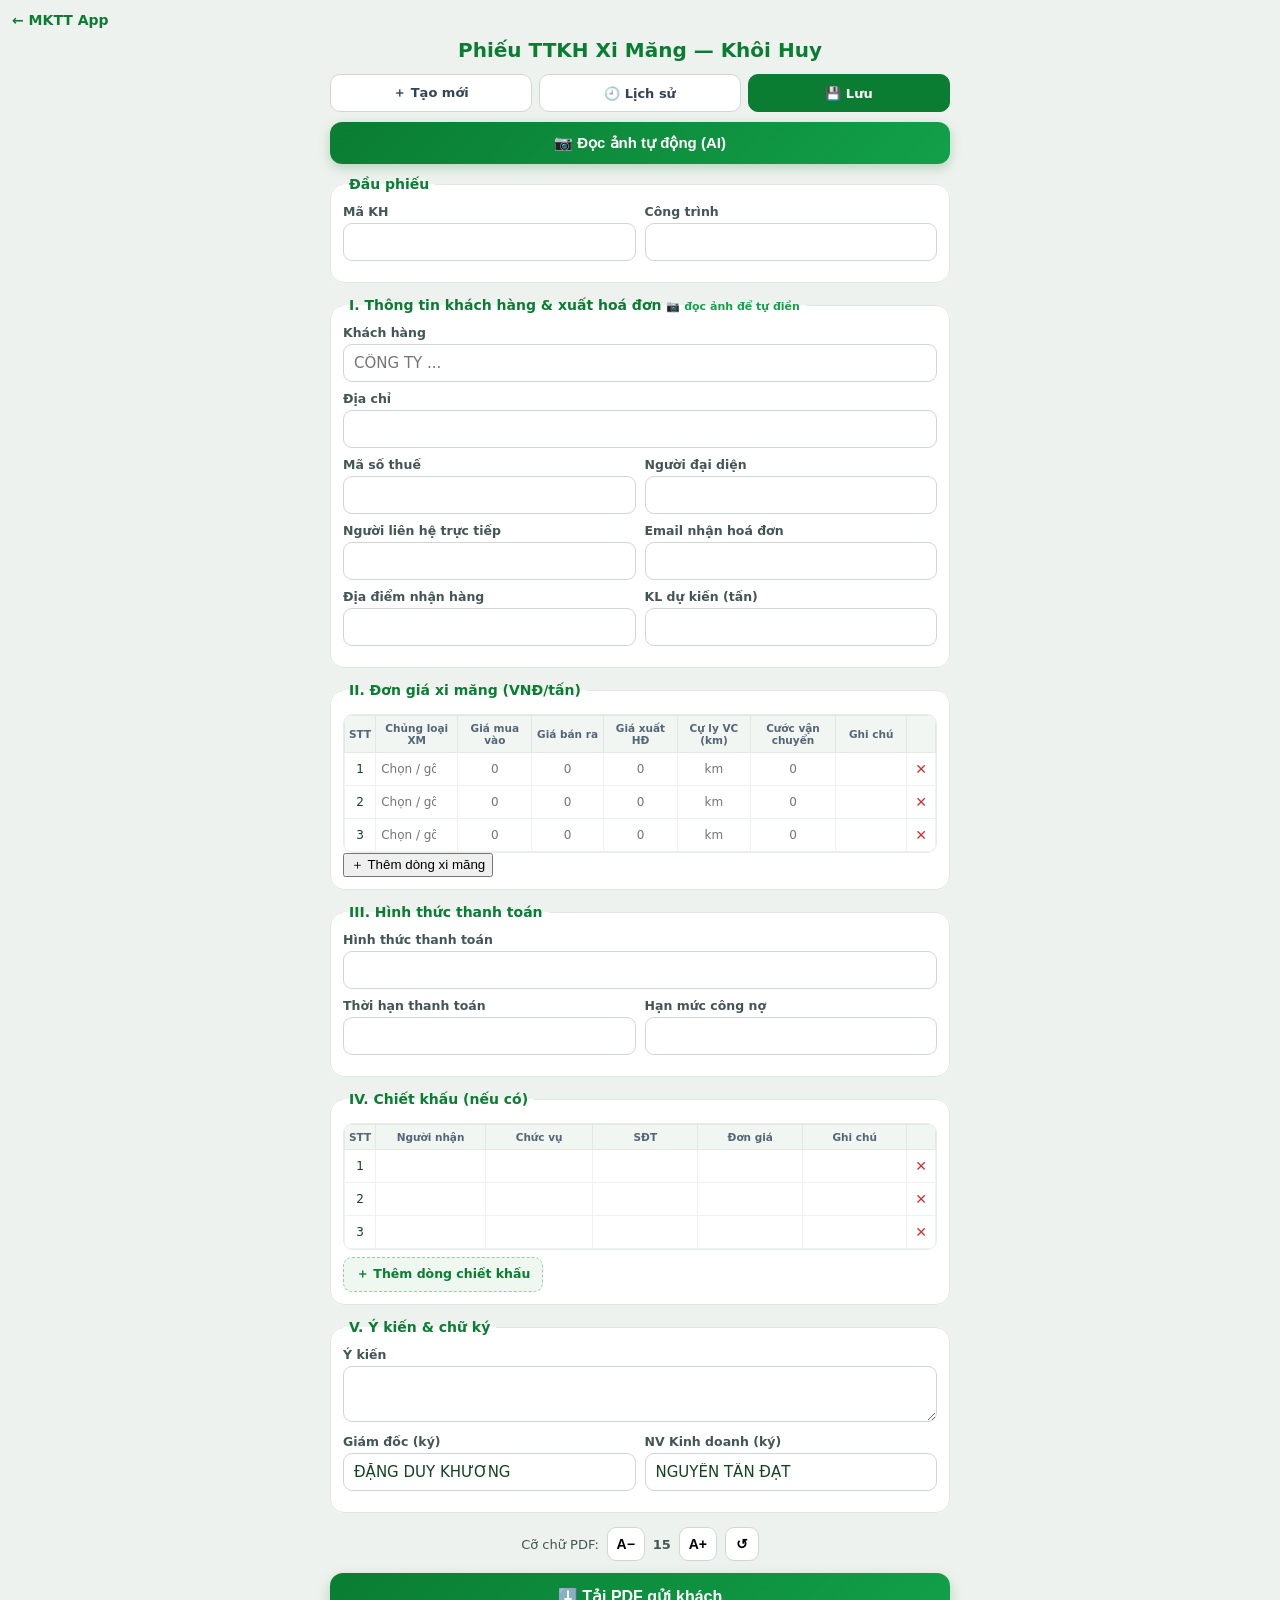
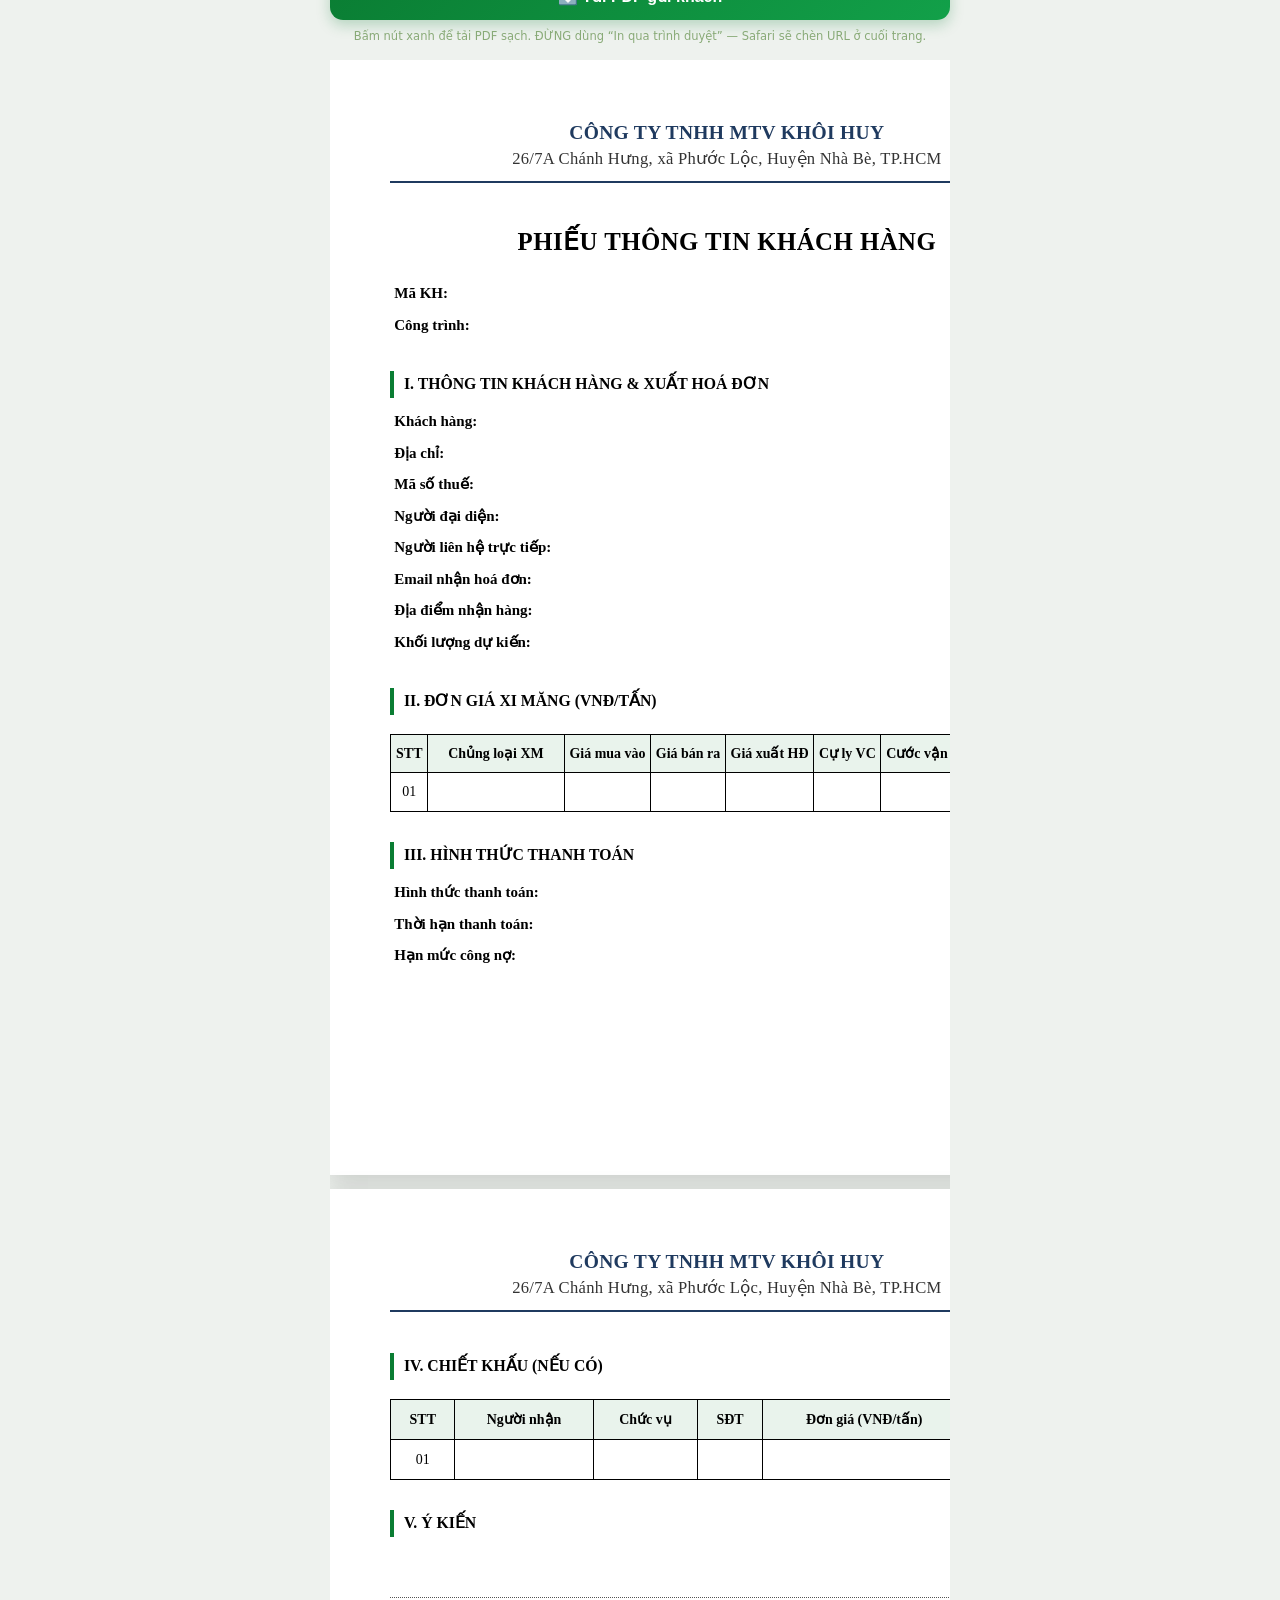
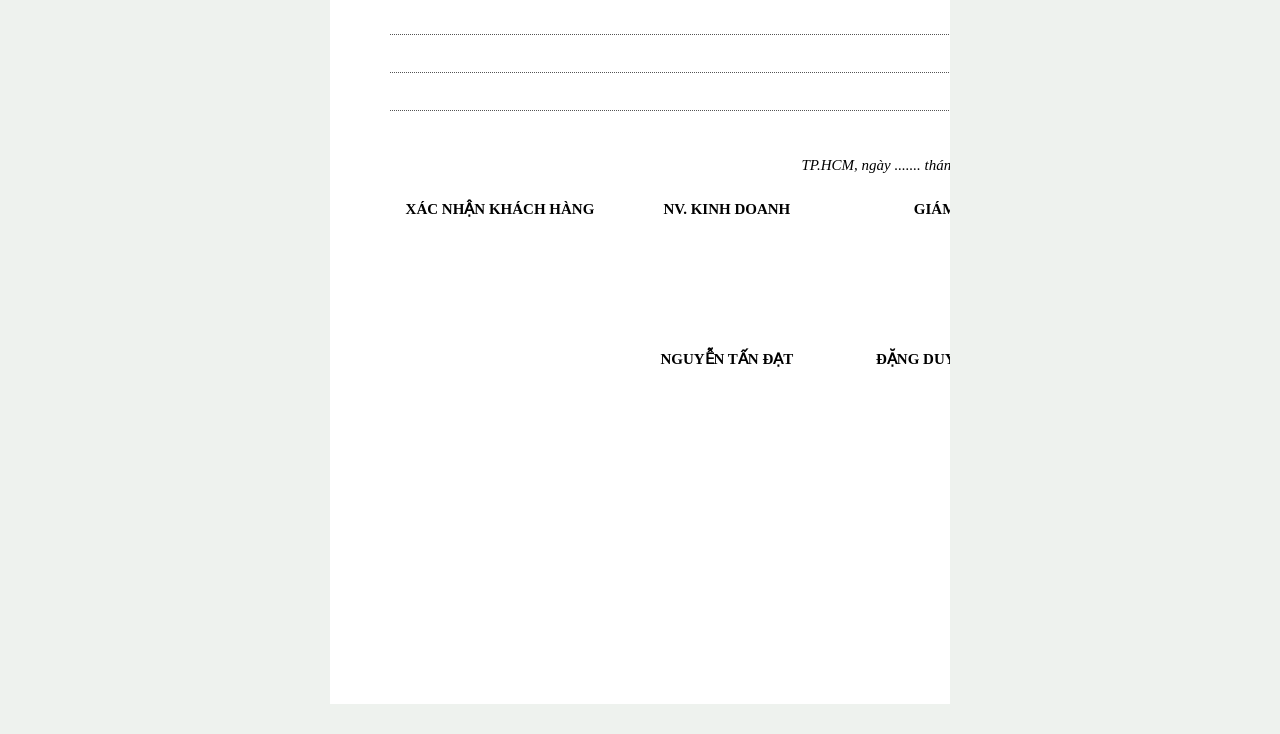
<file: pttkh-xm/index.html>
<!DOCTYPE html>
<html lang="vi">
<head>
<meta charset="UTF-8">
<meta name="viewport" content="width=device-width, initial-scale=1, user-scalable=no, viewport-fit=cover">
<meta name="theme-color" content="#ffffff">
<title>Phiếu TTKH Xi Măng — Khôi Huy</title>

<meta name="mobile-web-app-capable" content="yes">
<meta name="apple-mobile-web-app-capable" content="yes">
<meta name="apple-mobile-web-app-status-bar-style" content="default">
<meta name="apple-mobile-web-app-title" content="Phiếu XM">
<link rel="apple-touch-icon" href="assets/apple-touch-icon.png">
<link rel="icon" href="assets/icon-192.png">
<link rel="stylesheet" href="styles.css?v=62">
</head>
<body>

<a href="../index.html" class="no-print mktt-home">← MKTT App</a>

<form id="form" class="no-print" autocomplete="off">
  <h1>Phiếu TTKH Xi Măng — Khôi Huy</h1>

  <div class="form-actions">
    <button type="button" id="btn-new">＋ Tạo mới</button>
    <button type="button" id="btn-history">🕘 Lịch sử</button>
    <button type="button" id="btn-save" class="btn-save">💾 Lưu</button>
  </div>
  <div id="draft-notice" class="draft-notice" hidden></div>
  <div id="history-panel" hidden></div>
  <div id="ocr-slot"></div>

  <fieldset>
    <legend>Đầu phiếu</legend>
    <div class="two">
      <label>Mã KH <input type="text" id="f-ma_kh" maxlength="30"></label>
      <label>Công trình <input type="text" id="f-cong_trinh" maxlength="200" autocapitalize="words"></label>
    </div>
  </fieldset>

  <fieldset>
    <legend>I. Thông tin khách hàng &amp; xuất hoá đơn <span class="ocr-tag">📷 đọc ảnh để tự điền</span></legend>
    <label>Khách hàng
      <input type="text" id="f-kh" maxlength="250" placeholder="CÔNG TY ..." autocapitalize="characters" list="dl-customers">
    </label>
    <datalist id="dl-customers"></datalist>
    <label>Địa chỉ <input type="text" id="f-dia_chi" maxlength="300"></label>
    <div class="two">
      <label>Mã số thuế <input type="text" id="f-mst" inputmode="numeric" maxlength="20"></label>
      <label>Người đại diện <input type="text" id="f-nguoi_dd" maxlength="120" autocapitalize="words"></label>
    </div>
    <div class="two">
      <label>Người liên hệ trực tiếp <input type="text" id="f-nguoi_lh" maxlength="150"></label>
      <label>Email nhận hoá đơn <input type="text" id="f-hd_email" maxlength="120"></label>
    </div>
    <div class="two">
      <label>Địa điểm nhận hàng <input type="text" id="f-dd_nhan" maxlength="200"></label>
      <label>KL dự kiến (tấn) <input type="text" id="f-kl_dk" inputmode="decimal" maxlength="10"></label>
    </div>
  </fieldset>

  <fieldset>
    <legend>II. Đơn giá xi măng (VNĐ/tấn)</legend>
    <div class="tbl-scroll">
      <table class="mtbl">
        <thead><tr><th>STT</th><th>Chủng loại XM</th><th>Giá mua vào</th><th>Giá bán ra</th><th>Giá xuất HĐ</th><th>Cự ly VC (km)</th><th>Cước vận chuyển</th><th>Ghi chú</th><th></th></tr></thead>
        <tbody id="xm-body"></tbody>
      </table>
    </div>
    <datalist id="dl-xm"></datalist>
    <button type="button" id="btn-add-xm">＋ Thêm dòng xi măng</button>
  </fieldset>

  <fieldset>
    <legend>III. Hình thức thanh toán</legend>
    <label>Hình thức thanh toán <input type="text" id="f-tt_ht" maxlength="150"></label>
    <div class="two">
      <label>Thời hạn thanh toán <input type="text" id="f-tt_th" maxlength="100"></label>
      <label>Hạn mức công nợ <input type="text" id="f-tt_hm" maxlength="100"></label>
    </div>
  </fieldset>

  <fieldset>
    <legend>IV. Chiết khấu (nếu có)</legend>
    <div class="tbl-scroll">
      <table class="mtbl">
        <thead><tr><th>STT</th><th>Người nhận</th><th>Chức vụ</th><th>SĐT</th><th>Đơn giá</th><th>Ghi chú</th><th></th></tr></thead>
        <tbody id="ck-body"></tbody>
      </table>
    </div>
    <button type="button" id="btn-add-ck">＋ Thêm dòng chiết khấu</button>
  </fieldset>

  <fieldset>
    <legend>V. Ý kiến &amp; chữ ký</legend>
    <label>Ý kiến <textarea id="f-ykien" maxlength="500" rows="2"></textarea></label>
    <div class="two">
      <label>Giám đốc (ký) <input type="text" id="f-sign_gd" maxlength="60" value="ĐẶNG DUY KHƯƠNG"></label>
      <label>NV Kinh doanh (ký) <input type="text" id="f-sign_nvkd" maxlength="60" value="NGUYỄN TẤN ĐẠT"></label>
    </div>
  </fieldset>

  <div class="fontsize-ctrl">
    <span>Cỡ chữ PDF:</span>
    <button type="button" id="btn-font-dec">A−</button>
    <strong id="font-val">12</strong>
    <button type="button" id="btn-font-inc">A+</button>
    <button type="button" id="btn-font-reset" class="mini">↺</button>
  </div>

  <button type="button" id="btn-pdf" class="btn-primary">⬇️ Tải PDF gửi khách</button>
  <p class="pdf-hint">Bấm nút xanh để tải PDF sạch. ĐỪNG dùng “In qua trình duyệt” — Safari sẽ chèn URL ở cuối trang.</p>
</form>

<!-- PREVIEW A4 -->
<div id="preview-wrap">
  <div id="quote" class="doc"></div>
</div>

<script src="../vendor/html2pdf.bundle.min.js"></script>
<script src="../shared/gemini-ocr.js"></script>
<script src="app.js?v=65"></script>
<script>
  window.addEventListener('load', () => {
    if (!window.MkttOCR) return;
    window.MkttOCR.mount({
      containerId: 'ocr-slot',
      module: 'pttkh', // dùng chung prompt trích thông tin KH
      onResult(d) {
        if (!d) return;
        const set = (id, val, up) => { if (val) { const e = document.getElementById(id); if (e) { e.value = up ? String(val).toUpperCase() : String(val); } } };
        set('f-kh', d.kh, true);
        set('f-dia_chi', d.dia_chi);
        set('f-mst', d.mst);
        set('f-nguoi_dd', d.nguoi_dd);
        set('f-nguoi_lh', d.nguoi_lh);
        if (window.__pttkhSync) window.__pttkhSync();
      }
    });
  });
</script>
</body>
</html>
</file>
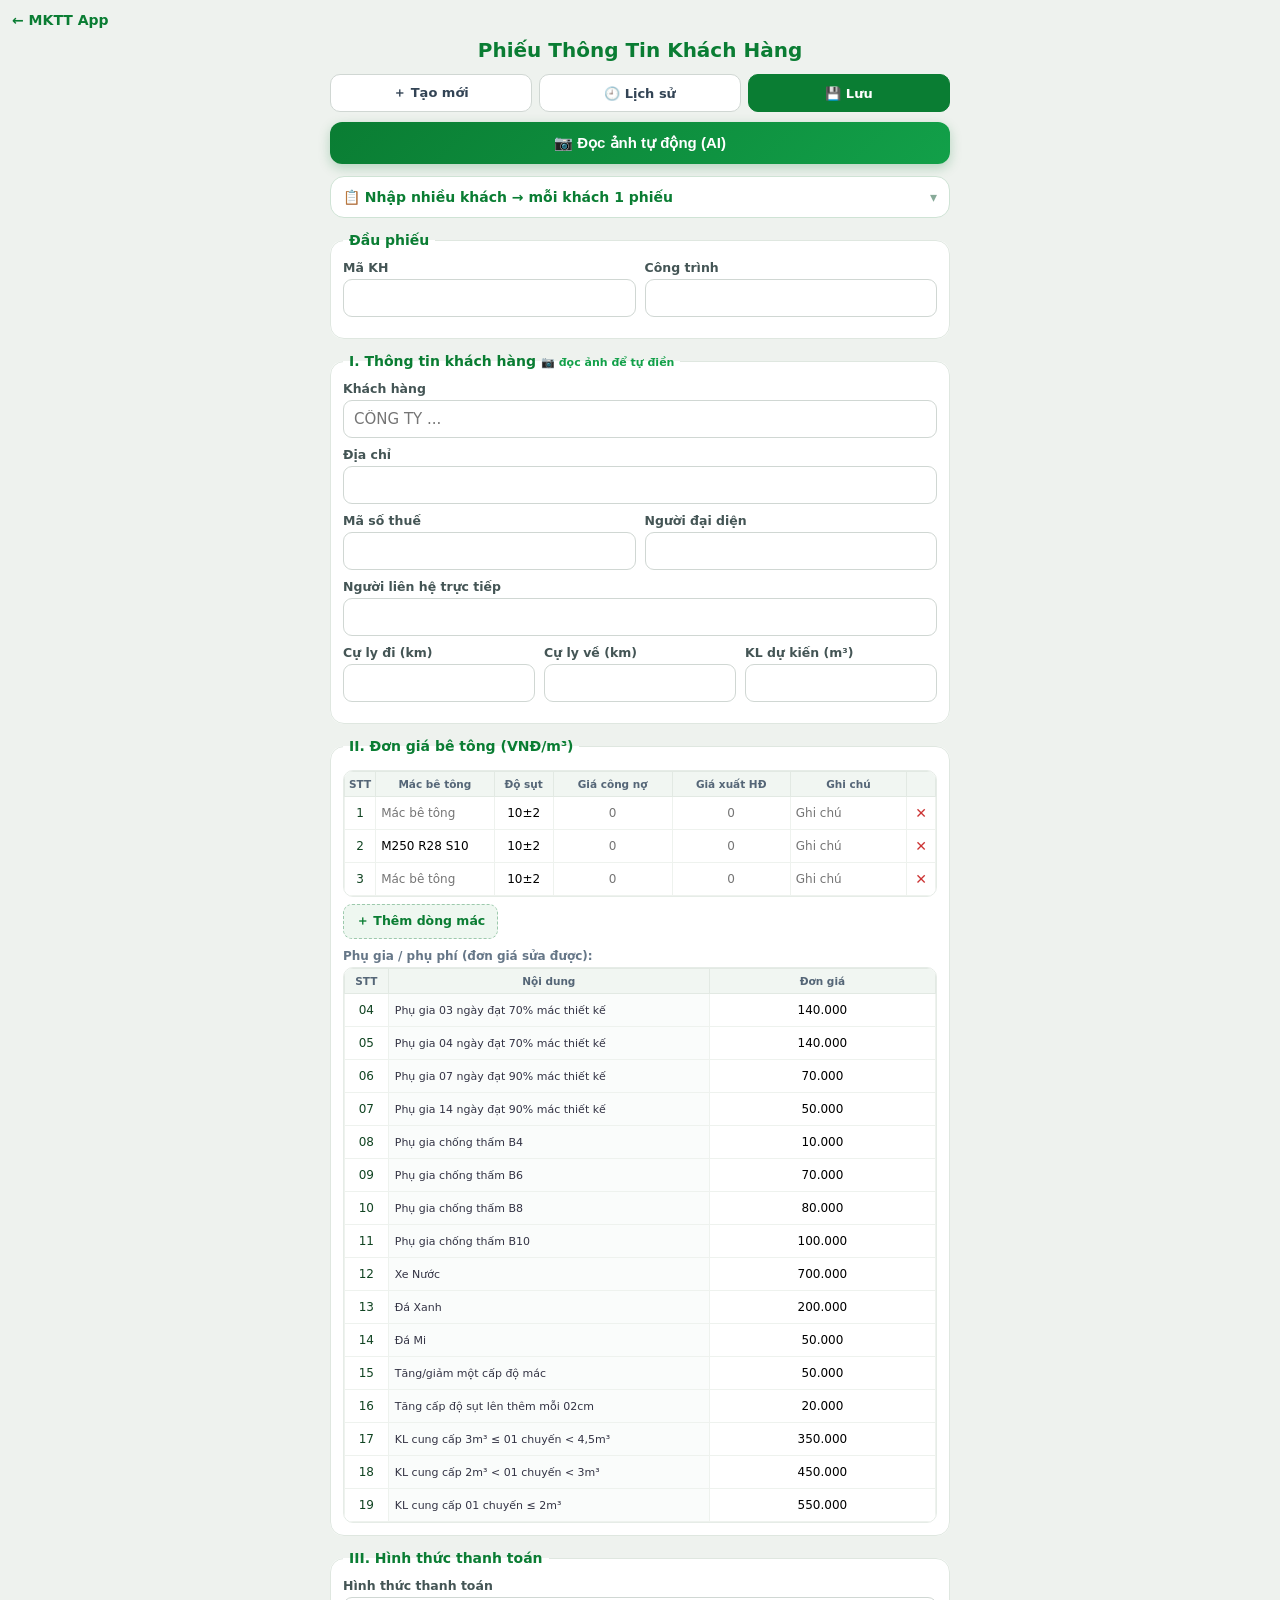
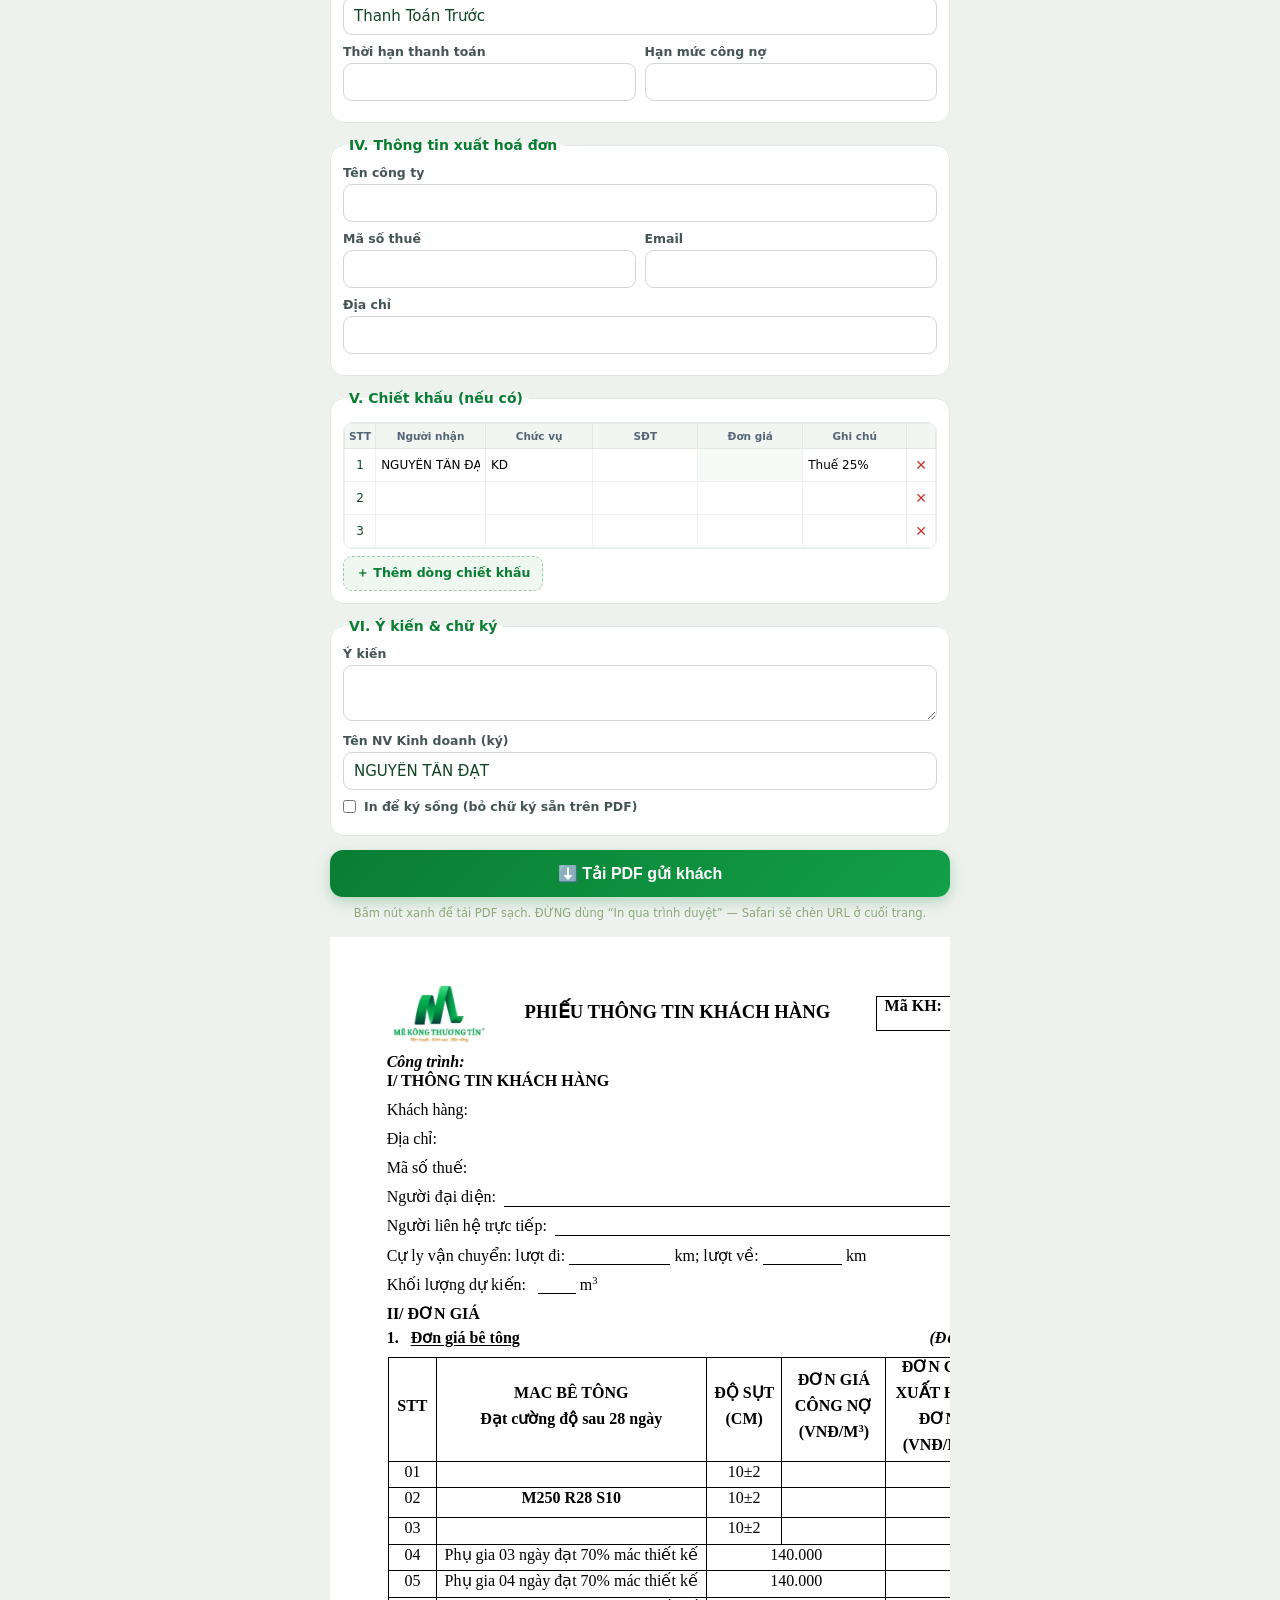
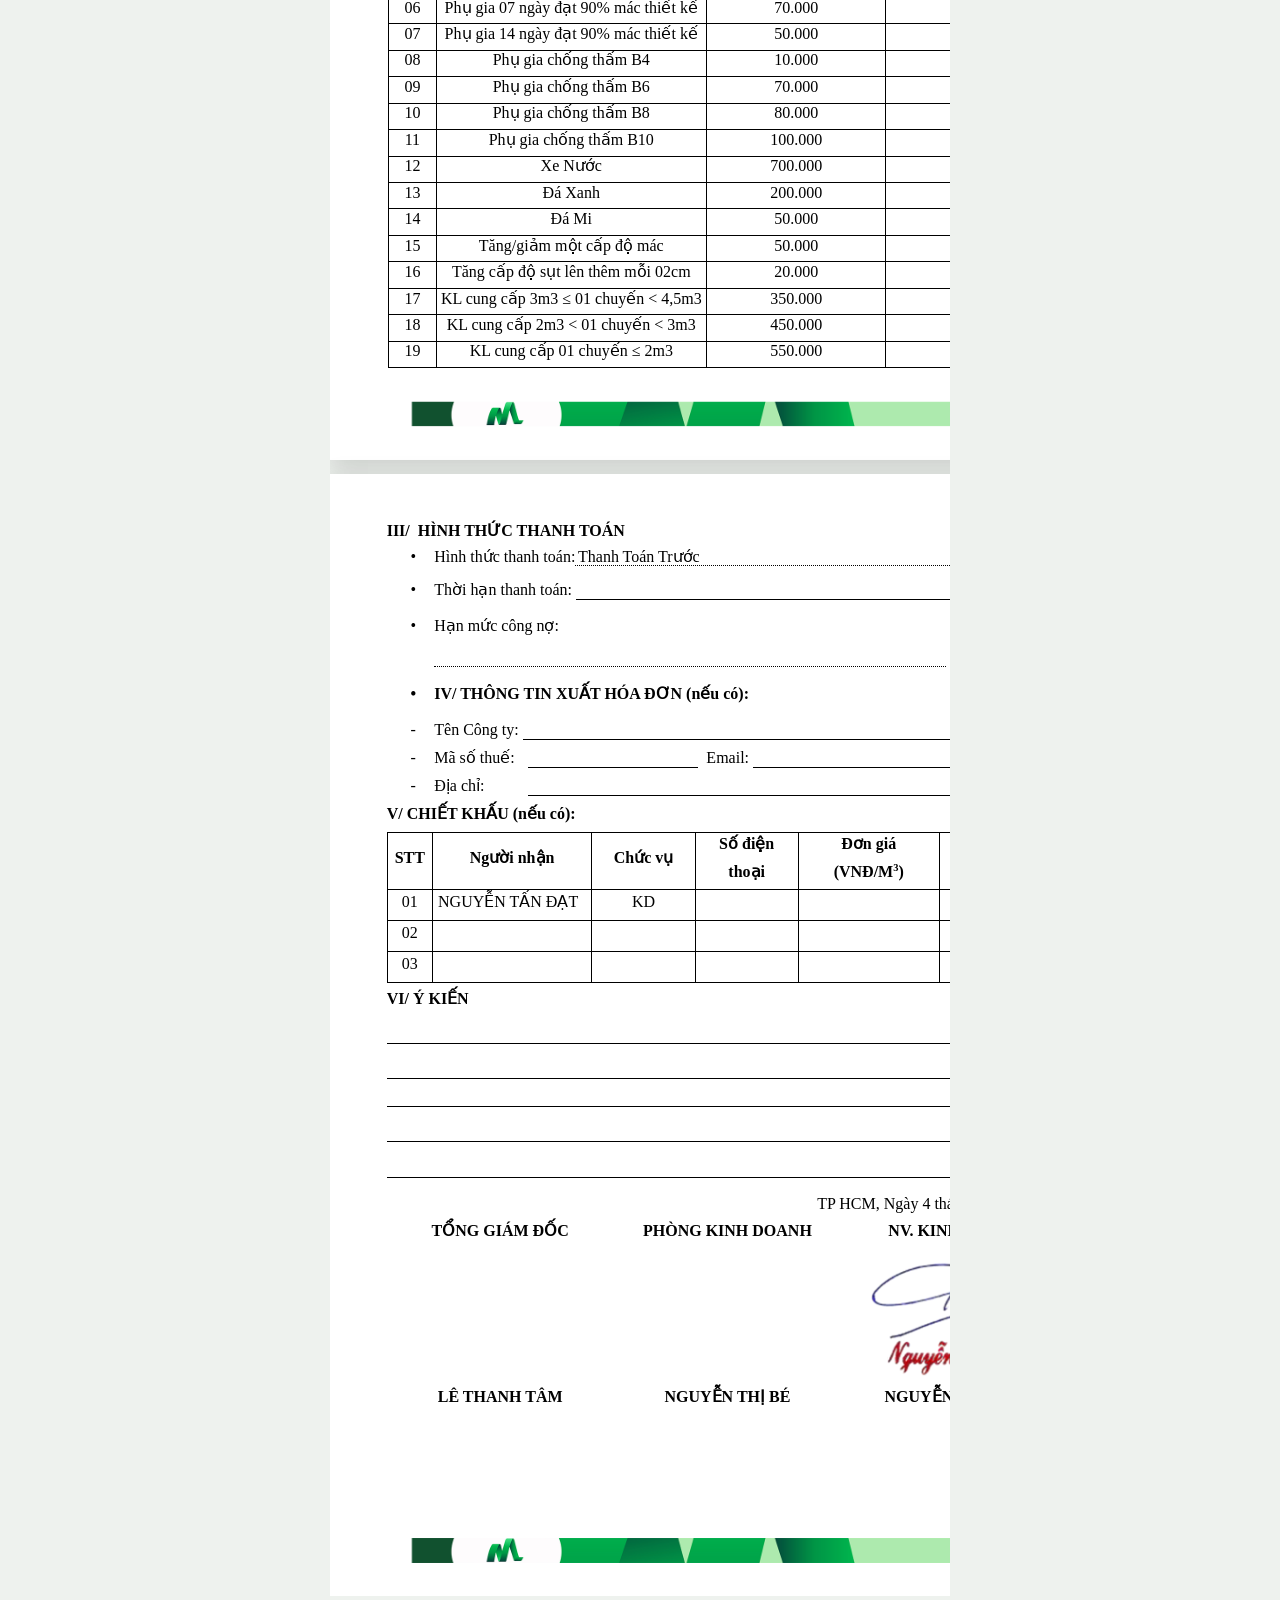
<file: pttkh/index.html>
<!DOCTYPE html>
<html lang="vi">
<head>
<meta charset="UTF-8">
<meta name="viewport" content="width=device-width, initial-scale=1, user-scalable=no, viewport-fit=cover">
<meta name="theme-color" content="#ffffff">
<title>Phiếu Thông Tin Khách Hàng MKTT</title>

<meta name="mobile-web-app-capable" content="yes">
<meta name="apple-mobile-web-app-capable" content="yes">
<meta name="apple-mobile-web-app-status-bar-style" content="default">
<meta name="apple-mobile-web-app-title" content="Phiếu KH">
<link rel="apple-touch-icon" href="assets/apple-touch-icon.png">
<link rel="icon" href="assets/icon-192.png">
<link rel="stylesheet" href="styles.css">
</head>
<body>

<a href="../index.html" class="no-print mktt-home">← MKTT App</a>

<form id="form" class="no-print" autocomplete="off">
  <h1>Phiếu Thông Tin Khách Hàng</h1>

  <div class="form-actions">
    <button type="button" id="btn-new">＋ Tạo mới</button>
    <button type="button" id="btn-history">🕘 Lịch sử</button>
    <button type="button" id="btn-save" class="btn-save">💾 Lưu</button>
  </div>
  <div id="draft-notice" class="draft-notice" hidden></div>
  <div id="history-panel" hidden></div>
  <div id="ocr-slot"></div>

  <details id="bulk">
    <summary>📋 Nhập nhiều khách → mỗi khách 1 phiếu</summary>
    <div class="bulk-in">
      <p class="hint">Dán danh sách, <b>mỗi dòng 1 khách</b>: tên khách, giá công nợ, giá xuất HĐ (ghi chú nếu có).<br>
        VD: <code>Cty An Phú | 1.250.000 | 1.150.000</code> hoặc <code>Cty Hoà Bình 1250 1150</code> (1250 = 1.250.000).<br>
        Thêm mác: <code>Cty Đông Á M300 1.350.000 1.250.000</code>. Dòng chỉ có mác + giá = thêm mác cho khách ngay trên.<br>
        Không ghi chú thì tự điền <b>“Thu VAT 25%”</b>. Copy từ Excel/Google Sheet dán vào cũng được.</p>
      <textarea id="bulk-text" rows="4" placeholder="Cty An Phú | 1.250.000 | 1.150.000&#10;Cty Hoà Bình 1250 1150&#10;Anh Tuấn Q7 M300 1tr3 1tr2"></textarea>
      <div class="bulk-btns">
        <button type="button" id="btn-bulk-parse" class="b-green">✂️ Tách danh sách</button>
        <button type="button" id="btn-bulk-ocr">📷 Chụp / chọn ảnh (AI đọc)</button>
      </div>
      <div id="bulk-msg" class="bulk-msg" hidden></div>
      <div class="tbl-scroll">
        <table class="mtbl btbl">
          <thead><tr><th>#</th><th>Khách hàng</th><th>Công trình</th><th>Mác</th><th>Giá công nợ</th><th>Giá xuất HĐ</th><th>Ghi chú</th><th></th></tr></thead>
          <tbody id="bulk-body"></tbody>
        </table>
      </div>
      <div class="bulk-btns">
        <button type="button" id="btn-bulk-add">＋ Thêm khách</button>
        <button type="button" id="btn-bulk-clear">🗑 Xoá hết</button>
      </div>
      <button type="button" id="btn-bulk-pdf" class="btn-primary">⬇️ Tạo PDF hàng loạt</button>
      <p class="bulk-note">Ra <b>1 file PDF</b>, mỗi khách 1 phiếu riêng (2 trang A4 như mẫu). Thanh toán, phụ gia, chiết khấu, người ký lấy theo phiếu đang mở bên dưới. Ghi chú (mặc định “Thu VAT 25%”) nằm ở cột Ghi chú bảng đơn giá, cạnh giá xuất HĐ. Từng phiếu được lưu vào 🕘 Lịch sử để mở lại sửa riêng.</p>
    </div>
  </details>

  <fieldset>
    <legend>Đầu phiếu</legend>
    <div class="two">
      <label>Mã KH <input type="text" id="f-ma_kh" maxlength="30"></label>
      <label>Công trình <input type="text" id="f-cong_trinh" maxlength="200" autocapitalize="words"></label>
    </div>
  </fieldset>

  <fieldset>
    <legend>I. Thông tin khách hàng <span class="ocr-tag">📷 đọc ảnh để tự điền</span></legend>
    <label>Khách hàng
      <input type="text" id="f-kh" maxlength="250" placeholder="CÔNG TY ..." autocapitalize="characters" list="dl-customers">
    </label>
    <datalist id="dl-customers"></datalist>
    <label>Địa chỉ <input type="text" id="f-dia_chi" maxlength="300"></label>
    <div class="two">
      <label>Mã số thuế <input type="text" id="f-mst" inputmode="numeric" maxlength="20"></label>
      <label>Người đại diện <input type="text" id="f-nguoi_dd" maxlength="120" autocapitalize="words"></label>
    </div>
    <label>Người liên hệ trực tiếp <input type="text" id="f-nguoi_lh" maxlength="150"></label>
    <div class="three">
      <label>Cự ly đi (km) <input type="text" id="f-culy_di" inputmode="decimal" maxlength="8"></label>
      <label>Cự ly về (km) <input type="text" id="f-culy_ve" inputmode="decimal" maxlength="8"></label>
      <label>KL dự kiến (m³) <input type="text" id="f-kl_dk" inputmode="decimal" maxlength="10"></label>
    </div>
  </fieldset>

  <fieldset>
    <legend>II. Đơn giá bê tông (VNĐ/m³)</legend>
    <div class="tbl-scroll">
      <table class="mtbl">
        <thead><tr><th>STT</th><th>Mác bê tông</th><th>Độ sụt</th><th>Giá công nợ</th><th>Giá xuất HĐ</th><th>Ghi chú</th><th></th></tr></thead>
        <tbody id="mac-body"></tbody>
      </table>
    </div>
    <button type="button" id="btn-add-mac">＋ Thêm dòng mác</button>
    <div class="sub-legend">Phụ gia / phụ phí (đơn giá sửa được):</div>
    <div class="tbl-scroll">
      <table class="mtbl atbl">
        <thead><tr><th>STT</th><th>Nội dung</th><th>Đơn giá</th></tr></thead>
        <tbody id="add-body"></tbody>
      </table>
    </div>
  </fieldset>

  <fieldset>
    <legend>III. Hình thức thanh toán</legend>
    <label>Hình thức thanh toán <input type="text" id="f-tt_ht" maxlength="150"></label>
    <div class="two">
      <label>Thời hạn thanh toán <input type="text" id="f-tt_th" maxlength="100"></label>
      <label>Hạn mức công nợ <input type="text" id="f-tt_hm" maxlength="100"></label>
    </div>
  </fieldset>

  <fieldset>
    <legend>IV. Thông tin xuất hoá đơn</legend>
    <label>Tên công ty <input type="text" id="f-hd_ten" maxlength="200"></label>
    <div class="two">
      <label>Mã số thuế <input type="text" id="f-hd_mst" inputmode="numeric" maxlength="20"></label>
      <label>Email <input type="text" id="f-hd_email" maxlength="120"></label>
    </div>
    <label>Địa chỉ <input type="text" id="f-hd_diachi" maxlength="300"></label>
  </fieldset>

  <fieldset>
    <legend>V. Chiết khấu (nếu có)</legend>
    <div class="tbl-scroll">
      <table class="mtbl">
        <thead><tr><th>STT</th><th>Người nhận</th><th>Chức vụ</th><th>SĐT</th><th>Đơn giá</th><th>Ghi chú</th><th></th></tr></thead>
        <tbody id="ck-body"></tbody>
      </table>
    </div>
    <button type="button" id="btn-add-ck">＋ Thêm dòng chiết khấu</button>
  </fieldset>

  <fieldset>
    <legend>VI. Ý kiến &amp; chữ ký</legend>
    <label>Ý kiến <textarea id="f-ykien" maxlength="500" rows="2"></textarea></label>
    <label>Tên NV Kinh doanh (ký) <input type="text" id="f-sign_nvkd" maxlength="60" value="NGUYỄN TẤN ĐẠT"></label>
    <label class="checkbox"><input type="checkbox" id="f-kysong"> In để ký sống (bỏ chữ ký sẵn trên PDF)</label>
  </fieldset>

  <button type="button" id="btn-pdf" class="btn-primary">⬇️ Tải PDF gửi khách</button>
  <p class="pdf-hint">Bấm nút xanh để tải PDF sạch. ĐỪNG dùng “In qua trình duyệt” — Safari sẽ chèn URL ở cuối trang.</p>
</form>

<!-- PREVIEW A4 -->
<div id="preview-wrap">
  <div id="quote" class="doc"></div>
</div>

<script src="../vendor/html2pdf.bundle.min.js"></script>
<script src="../shared/gemini-ocr.js"></script>
<script src="bulk-parse.js"></script>
<script src="app.js"></script>
<script>
  window.addEventListener('load', () => {
    if (!window.MkttOCR) return;
    window.MkttOCR.mount({
      containerId: 'ocr-slot',
      module: 'pttkh',
      onResult(d) {
        if (!d) return;
        const set = (id, val, up) => { if (val) { const e = document.getElementById(id); if (e) { e.value = up ? String(val).toUpperCase() : String(val); } } };
        set('f-kh', d.kh, true);
        set('f-dia_chi', d.dia_chi);
        set('f-mst', d.mst);
        set('f-nguoi_dd', d.nguoi_dd);
        set('f-nguoi_lh', d.nguoi_lh);
        if (window.__pttkhSync) window.__pttkhSync();
      }
    });
  });
</script>
</body>
</html>
</file>
<file: baogia/styles.css>
/* ================ RESET & BASE ================ */
* { box-sizing: border-box; }
body {
  margin: 0;
  font-family: "Times New Roman", Times, serif;
  font-size: 11pt;
  color: #000;
  background: #f4f4f4;
}

/* ================ FORM (screen only) ================ */
#form {
  max-width: 480px;
  margin: 0 auto;
  /* Safe-area: chừa lề cho Dynamic Island / notch khi chạy standalone trên iPhone */
  padding: calc(12px + env(safe-area-inset-top)) calc(12px + env(safe-area-inset-right)) calc(12px + env(safe-area-inset-bottom)) calc(12px + env(safe-area-inset-left));
  background: #fff;
  font-family: system-ui, -apple-system, "Segoe UI", Roboto, sans-serif;
}
#form h1 { font-size: 20px; margin: 0 0 12px; }
#form fieldset {
  border: 1px solid #ddd;
  border-radius: 8px;
  padding: 10px 12px;
  margin: 0 0 12px;
}
#form legend { font-weight: 600; padding: 0 6px; }
#form label {
  display: block;
  margin: 8px 0;
  font-size: 14px;
}
#form input[type="text"],
#form input[type="number"] {
  display: block;
  width: 100%;
  min-height: 44px;
  padding: 8px 10px;
  margin-top: 4px;
  border: 1px solid #bbb;
  border-radius: 6px;
  font-size: 16px;
}
#form label.checkbox { display: flex; align-items: center; gap: 8px; }
#form label.checkbox input { width: 20px; height: 20px; min-height: 20px; }
#form button {
  min-height: 48px;
  padding: 0 16px;
  border: 1px solid #888;
  background: #eee;
  border-radius: 6px;
  font-size: 16px;
  cursor: pointer;
}
#form #btn-add-mac { margin-top: 8px; width: 100%; }
.chip-hint { font-size: 12px; color: #666; margin: 3px 0 5px; }
.chip-row { display: flex; flex-wrap: wrap; gap: 5px; margin-bottom: 8px; }
/* Scope #form để thắng rule "#form button { min-height:48px }" → chip gọn ~30% */
#form .chip {
  padding: 4px 10px;
  min-height: 30px;
  border: 1px solid #1a73e8;
  background: #eaf2fd;
  color: #1a73e8;
  border-radius: 14px;
  font-size: 13px;
  line-height: 1;
  cursor: pointer;
}
#form .chip:active { background: #1a73e8; color: #fff; }

/* Nút xem bảng quy đổi + bảng TCVN */
#form #btn-quydoi {
  min-height: 30px; padding: 4px 12px; width: auto; margin: 0 0 8px;
  font-size: 12.5px; background: #f3f6fb; color: #1a56b8; border: 1px dashed #9cbef0; border-radius: 8px;
}
.quydoi-wrap { margin: 0 0 10px; }
.quydoi-table { width: 100%; border-collapse: collapse; font-size: 12.5px; }
.quydoi-table th, .quydoi-table td { border: 1px solid #dbe2ea; padding: 4px 6px; text-align: center; }
.quydoi-table th { background: #eef3fa; color: #333; font-weight: 600; }
.quydoi-table td:first-child { font-weight: 700; color: #1a73e8; }
.quydoi-note { font-size: 11px; color: #888; margin: 5px 2px 0; line-height: 1.4; }

/* html2pdf KHÔNG áp dụng @media print → khi tạo PDF bằng nút Tải PDF,
   tạm gắn class .pdf-mode lên #quote để ép giống bản in: giá đỏ→đen + không tách trang giữa dòng. */
/* QUAN TRỌNG: html2canvas chụp DOM thật ở viewport hiện tại. Trên iPhone (viewport < 800px)
   luật @media (max-width:800px) bóp nhỏ --fs-* + logo + xếp header dọc → PDF ra chữ nhỏ,
   KHÁC bản in (dùng @media print cỡ desktop). Ép lại cỡ/bố cục desktop khi tạo PDF để
   PDF luôn giống hệt bản in, bất kể đang xem trên điện thoại hay máy tính. */
#quote.pdf-mode, #quote.measuring {
  --fs-body: 10.5pt;
  --fs-small: 9.5pt;
  --fs-section: 13pt;
  --fs-name: 13pt;
  --fs-title: 18pt;
}
#quote.pdf-mode .q-header, #quote.measuring .q-header { flex-direction: row; text-align: left; }
#quote.pdf-mode .q-logo img, #quote.measuring .q-logo img { height: 70px; }
/* khung đo = khung in/PDF: A4 rộng 210mm, lề 10/12mm */
#quote.measuring { width: 210mm !important; max-width: none !important; min-height: 0 !important; padding: 10mm 12mm 12mm !important; }
#quote.pdf-mode .r { color: #000 !important; }
#quote.pdf-mode .q-table tr { page-break-inside: avoid; break-inside: avoid; }
#quote.pdf-mode .q-signature { page-break-inside: avoid; break-inside: avoid; }
#quote.pdf-mode .q-section { page-break-after: avoid; }

/* Nút Tải PDF sạch + fallback in */
.pdf-hint { font-size: 12.5px; color: #b8600a; background: #fff7ec; border: 1px solid #ffe0b8; border-radius: 8px; padding: 7px 10px; margin: 6px 0 4px; line-height: 1.4; }
.print-fallback { margin: 2px 0 8px; }
.print-fallback summary { font-size: 12.5px; color: #888; cursor: pointer; }
#form .print-fallback #btn-print { margin-top: 6px; width: 100%; background: #eee; color: #555; }

/* Phần bơm bê tông */
.pump-fixed-note { font-size: 13px; color: #555; margin: 8px 0 0; line-height: 1.45; }
/* Ô sửa đơn giá bơm: [tên] [VNĐ/m³] [VNĐ/ca] — co lại vừa màn hình điện thoại */
.pump-edit { margin-top: 8px; }
.pump-edit-group { font-weight: 700; font-size: 14px; color: #0a7d33; margin: 12px 0 2px; }
.pump-edit-head, .pump-edit-row {
  display: grid; grid-template-columns: minmax(64px, 0.9fr) 1fr 1.2fr; gap: 6px; align-items: center;
}
.pump-edit-head span { font-size: 12px; color: #666; text-align: right; padding-right: 4px; }
.pump-edit-row { margin-top: 6px; }
.pump-edit-row span { font-size: 14px; }
#form .pump-edit-row input { min-height: 40px; margin: 0; text-align: right; }
.pump-reset { margin-top: 10px; background: #fff; border: 1px solid #ccc; border-radius: 8px; padding: 8px 12px; font-size: 14px; cursor: pointer; }
.pump-notes { margin: 0; padding-left: 18px; text-align: left; }
.pump-notes li { margin: 2px 0; line-height: 1.45; }
.pump-table th { text-align: center; }
#form .btn-primary {
  background: #1a73e8;
  color: #fff;
  border-color: #1a73e8;
  width: 100%;
  margin-top: 8px;
  font-weight: 600;
}
.extra-row {
  display: grid;
  grid-template-columns: 1fr 1fr auto auto auto;
  gap: 6px;
  margin-top: 6px;
  align-items: center;
}
.extra-row select[data-field="slump"] {
  min-height: 36px;
  padding: 0 6px;
}
.extra-row .btn-lock {
  width: 36px;
  min-height: 36px;
  padding: 0;
  background: #fff8e1;
  border-color: #e0a800;
  font-size: 15px;
}
.extra-row .btn-lock[hidden] { display: none; }
.extra-row .btn-del {
  width: 36px;
  min-height: 36px;
  padding: 0;
  background: #fee;
  border-color: #d44;
  color: #d44;
  font-size: 18px;
}

/* ---------- action bar: template / lịch sử ---------- */
.form-actions { display: flex; flex-wrap: wrap; gap: 8px; margin: 4px 0 12px; }
.form-actions button {
  flex: 1 1 auto;
  min-height: 36px;
  padding: 6px 10px;
  border: 1px solid #1a73e8;
  background: #eaf2fd;
  color: #1a73e8;
  border-radius: 6px;
  font-size: 14px;
  cursor: pointer;
}
.form-actions button:active { background: #1a73e8; color: #fff; }

/* ---------- history panel ---------- */
#history-panel {
  border: 1px solid #ddd;
  border-radius: 6px;
  padding: 8px 10px;
  margin-bottom: 12px;
  max-height: 40vh;
  overflow-y: auto;
}
.hist-empty { color: #666; font-size: 14px; margin: 4px 0; }
.hist-row {
  display: flex;
  justify-content: space-between;
  align-items: center;
  gap: 8px;
  padding: 6px 0;
  border-bottom: 1px solid #eee;
}
.hist-row:last-child { border-bottom: none; }
.hist-label { flex: 1 1 auto; font-size: 14px; word-break: break-word; }
.hist-row button {
  min-height: 32px;
  padding: 4px 10px;
  border: 1px solid #1a73e8;
  background: #fff;
  color: #1a73e8;
  border-radius: 6px;
  font-size: 13px;
  cursor: pointer;
  white-space: nowrap;
}
.hist-row .hist-del { border-color: #d44; color: #d44; }
.hist-row .hist-dntt { background: #0a7d33; color: #fff; border-color: #0a7d33; font-weight: 600; }
.hist-row .hist-dntt:active { background: #086128; }

/* iPhone Safari tự phóng to chữ đoạn văn nhưng KHÔNG phóng chữ trong bảng
   → bảng trông bé tí. Tắt tự phóng để mọi chữ đúng 1 cỡ. */
html, body { -webkit-text-size-adjust: 100%; text-size-adjust: 100%; }

/* Mỗi khối con nhận --fit của trang mình (trang 1 / trang 2) */
:where(#quote) > * { font-size: calc(var(--fs-body) * var(--fit) * var(--uscale)); }
/* Trang 2 bắt đầu từ phần Bơm */
#quote .q-break { padding-top: 10mm; }
@media print { #quote .q-break { page-break-before: always; break-before: page; } }
#quote.pdf-mode .q-break { page-break-before: always; break-before: page; }
@media screen { #quote:not(.pdf-mode):not(.measuring) .q-break { padding-top: 0; border-top: 1px dashed #bbb; margin-top: 8pt; } }
/* Bảng: chữ cùng cỡ body, giãn dòng thoáng, cột số canh phải không xuống dòng */
.q-table, .q-table th, .q-table td, .pump-notes li { line-height: 1.35; }
.q-table td.num { white-space: nowrap; }
.pump-notes { margin: 2pt 0; padding-left: 14pt; }
.pump-notes li { margin: 2pt 0; }

/* ================ PREVIEW A4 ================ */
#quote {
  --fit: 1;
  /* ===== THANG CỠ CHỮ DÙNG CHUNG (đồng bộ toàn báo giá) =====
     Mọi text lấy từ 5 biến này → không còn chỗ to chỗ nhỏ lệch nhau.
     Tất cả nhân var(--fit) để cơ chế co-giãn vừa 2 trang A4 vẫn hoạt động. */
  --fs-body: 10.5pt;    /* đoạn văn, bảng, ghi chú, danh sách — CÙNG 1 cỡ */
  --fs-small: 9.5pt;    /* địa chỉ, MST/email, chú thích VAT */
  --fs-section: 13pt;   /* tiêu đề mục màu xanh */
  --fs-name: 13pt;      /* tên công ty ở header */
  --fs-title: 18pt;     /* tít BÁO GIÁ BÊ TÔNG */
  --uscale: 1;          /* hệ số cỡ chữ do người dùng chỉnh (A-/A+), nhân đè lên --fit */
  width: 210mm;
  min-height: 297mm;
  padding: 15mm 15mm 15mm 15mm;
  margin: 12px auto;
  background: #fff;
  box-shadow: 0 0 6px rgba(0,0,0,.15);
  color: #000;
  position: relative;
  font-size: calc(var(--fs-body) * var(--fit) * var(--uscale));
}

/* Dấu treo — top-left hanging seal overlapping header */
.q-hanging-stamp {
  position: absolute;
  top: 4mm;
  left: 4mm;
  height: 105pt;
  width: auto;
  z-index: 2;
  pointer-events: none;
}
/* Logo dịch phải để chừa chỗ cho mộc, mộc đè 1/4 bên phải lên logo */
.q-header { padding-left: 75pt; }

.q-header {
  display: flex;
  align-items: center;
  gap: 12px;
  border-bottom: 1.5pt solid #000;
  padding-bottom: 6px;
}
.q-logo img { height: 70px; width: auto; display: block; }
.q-company { flex: 1; }
.q-name { font-weight: bold; font-size: calc(var(--fs-name) * var(--fit) * var(--uscale)); }
.q-addr { font-size: calc(var(--fs-small) * var(--fit) * var(--uscale)); }
.q-info { font-size: calc(var(--fs-small) * var(--fit) * var(--uscale)); }

.q-title {
  text-align: center;
  font-size: calc(var(--fs-title) * var(--fit) * var(--uscale));
  font-weight: bold;
  margin: calc(10pt * var(--fit)) 0 calc(6pt * var(--fit));
}
.q-date { text-align: center; margin: calc(4pt * var(--fit)) 0; }

.q-greeting { text-align: justify; margin: calc(8pt * var(--fit)) 0; }

.q-section {
  color: #2D74B5;
  font-size: calc(var(--fs-section) * var(--fit) * var(--uscale));
  font-weight: bold;
  margin: calc(10pt * var(--fit)) 0 calc(4pt * var(--fit));
}

.q-table {
  width: 100%;
  border-collapse: collapse;
  font-size: calc(var(--fs-body) * var(--fit) * var(--uscale));
}
/* Ghi chú trong ô bảng (bơm cần/ngang) = đúng cỡ body, không lệch */
.pump-notes, .pump-notes li { font-size: calc(var(--fs-body) * var(--fit) * var(--uscale)); }
.q-table th, .q-table td {
  border: 0.75pt solid #000;
  padding: calc(4pt * var(--fit)) calc(5pt * var(--fit));
  vertical-align: middle;
}
.q-table th {
  background: #f0f0f0;
  font-weight: bold;
  text-align: center;
}
.q-table td.num, .q-table th:nth-child(5) { text-align: right; }
.q-table td:first-child { text-align: center; }

.q-vat-note { font-style: italic; font-size: calc(var(--fs-small) * var(--fit) * var(--uscale)); margin: calc(4pt * var(--fit)) 0 0; }

.q-notes { font-size: calc(var(--fs-body) * var(--fit) * var(--uscale)); margin: calc(6pt * var(--fit)) 0; }
.q-notes ul { padding-left: 18pt; margin: calc(4pt * var(--fit)) 0; }

.q-signature {
  display: flex;
  justify-content: space-between;
  margin-top: calc(8pt * var(--fit));
}
.q-sig-col {
  width: 45%;
  text-align: center;
}
.q-sig-title {
  font-weight: bold;
}
.q-sig-stack {
  display: flex;
  justify-content: center;
  margin-top: 4pt; /* ngay dưới tiêu đề công ty */
}
/* Ảnh chữ ký ĐÃ cắt sát sẵn (signature-tight.png) → chiều cao DOM = chiều cao
   thật, không dùng trò phóng-to-rồi-crop nữa → in ra không đo nhầm, không nhảy trang. */
.q-signature-img {
  height: calc(100pt * var(--fit));
  width: auto;
  max-width: 100%;
}

/* Red editable text on screen */
.r { color: #FF0000; }

/* Ô chỉnh cỡ chữ PDF (A- / A+ / ↺) — giống app DNTT */
.fontsize-ctrl {
  display: flex; align-items: center; gap: 10px; justify-content: center;
  background: #f0f4f2; border: 1px solid #d5e2da; border-radius: 10px;
  padding: 8px 12px; margin: 12px 0 4px; font-size: 14px; color: #345;
}
.fontsize-ctrl button {
  min-width: 44px; min-height: 40px; border: 1px solid #0a7d33; background: #fff;
  color: #0a7d33; border-radius: 8px; font-size: 15px; font-weight: 700; cursor: pointer;
}
.fontsize-ctrl button:active { background: #eaf3ee; }
.fontsize-ctrl #font-val { min-width: 52px; text-align: center; font-size: 16px; color: #0a7d33; font-weight: 700; }
.fontsize-ctrl .mini { min-width: 40px; font-weight: 400; }
@media print { .fontsize-ctrl { display: none !important; } }

/* ================ PRINT ================ */
@media print {
  @page {
    size: A4 portrait;
    /* margin 0 → Chrome/Safari KHÔNG tự chèn header/footer (URL, giờ, số trang).
       Lề thật lấy từ padding của #quote bên dưới. */
    margin: 0;
  }
  html, body, #quote, .q-hanging-stamp, .q-signature-img, .q-logo img {
    -webkit-print-color-adjust: exact !important;
    print-color-adjust: exact !important;
    color-adjust: exact !important;
  }
  body { background: #fff; }
  .no-print, #form { display: none !important; }
  #quote {
    width: 100%;
    min-height: auto;
    padding: 10mm 12mm 12mm;
    margin: 0;
    box-shadow: none;
  }
  /* red → black when printing */
  .r { color: #000 !important; }
  /* avoid splitting tables across pages awkwardly */
  .q-table { page-break-inside: auto; }
  .q-table tr { page-break-inside: avoid; }
  .q-section { page-break-after: avoid; }
  /* chữ ký phải giữ nguyên 1 cục, không tách trang */
  .q-signature { page-break-inside: avoid; break-inside: avoid; }
}

/* ================ MOBILE ================ */
@media screen and (max-width: 800px) {
  #quote:not(.pdf-mode):not(.measuring) {
    width: 100%;
    min-height: auto;
    padding: 12px;
    box-shadow: none;
    /* Co ĐỀU cả thang cỡ chữ (không ép cứng từng phần) → bảng, ghi chú,
       đoạn văn vẫn bằng nhau; tiêu đề vẫn hơn body đúng 1 cấp. */
    --fs-body: 9.5pt;
    --fs-small: 8.5pt;
    --fs-section: 11.5pt;
    --fs-name: 11.5pt;
    --fs-title: 16pt;
  }
  #quote:not(.pdf-mode):not(.measuring) .q-header { flex-direction: column; text-align: center; gap: 6px; }
  #quote:not(.pdf-mode):not(.measuring) .q-logo img { height: 60px; }
}

/* Nut ve trang chu MKTT App */
.mktt-home{display:inline-block;margin:10px auto 0;max-width:560px;color:#0a7d33;font-family:system-ui,-apple-system,"Segoe UI",Roboto,sans-serif;font-size:14px;font-weight:600;text-decoration:none;padding:6px 2px;}
.mktt-home:active{opacity:.6;}
@media print{.mktt-home{display:none!important;}}

/* Bật/tắt chữ ký + mộc */
.stamp-ctrl{display:flex;flex-wrap:wrap;gap:8px 14px;align-items:center;margin:10px 0;font-size:14px}
.stamp-ctrl label{display:inline-flex;align-items:center;gap:6px;padding:6px 10px;border:1px solid #cbd5e1;border-radius:8px;background:#fff;cursor:pointer}
.stamp-ctrl input{width:18px;height:18px}
#quote.no-sign .q-signature-img,#quote.no-stamp .q-hanging-stamp{visibility:hidden !important}
</file>
<file: dntt/styles.css>
/* ================ RESET & BASE ================ */
* { box-sizing: border-box; }
body {
  margin: 0;
  font-family: "Times New Roman", Times, serif;
  font-size: 13pt;
  color: #000;
  background: #f4f4f4;
}

/* ================ FORM (screen only) ================ */
#form {
  max-width: 560px;
  margin: 0 auto;
  padding: calc(12px + env(safe-area-inset-top)) calc(12px + env(safe-area-inset-right)) calc(12px + env(safe-area-inset-bottom)) calc(12px + env(safe-area-inset-left));
  background: #fff;
  font-family: system-ui, -apple-system, "Segoe UI", Roboto, sans-serif;
  font-size: 14px;
}
#form h1 { font-size: 20px; margin: 0 0 12px; }
.form-actions { display: flex; gap: 8px; flex-wrap: wrap; margin-bottom: 10px; }
.form-actions button, #btn-add-row, .mini {
  padding: 8px 12px; border: 1px solid #bbb; border-radius: 6px;
  background: #f7f7f7; font-size: 14px; cursor: pointer; min-height: 40px;
}
#form fieldset { border: 1px solid #ddd; border-radius: 8px; padding: 10px 12px; margin: 0 0 12px; }
#form legend { font-weight: 600; padding: 0 6px; }
#form label { display: block; margin: 8px 0; font-size: 14px; }
#form input[type="text"], #form input[type="number"], #form select {
  display: block; width: 100%; min-height: 44px; padding: 8px 10px; margin-top: 4px;
  border: 1px solid #bbb; border-radius: 6px; font-size: 16px; background: #fff;
}
#form label.checkbox { display: flex; align-items: center; gap: 8px; }
#form label.checkbox input { width: auto; min-height: 0; margin: 0; transform: scale(1.3); }
.inline-row { display: flex; gap: 6px; align-items: stretch; }
.inline-row input { flex: 1; }
.inline-row .mini { flex: 0 0 auto; margin-top: 4px; }
.upper { text-transform: uppercase; }

/* debt rows */
.debt-row {
  display: grid;
  grid-template-columns: 1fr 1fr; gap: 6px;
  border: 1px solid #e2e2e2; border-radius: 8px; padding: 8px; margin-bottom: 8px;
  background: #fafafa;
}
.debt-row .field { display: flex; flex-direction: column; font-size: 12px; color: #555; }
.debt-row .field.full { grid-column: 1 / -1; }
.debt-row input { min-height: 40px; padding: 6px 8px; border: 1px solid #bbb; border-radius: 6px; font-size: 16px; }
.debt-row .row-bottom { grid-column: 1 / -1; display: flex; justify-content: space-between; align-items: center; }
.debt-row .tt { font-weight: 700; color: #0a7d33; }
.btn-remove { background: #ffecec; border: 1px solid #f3b4b4; color: #b00; border-radius: 6px; padding: 6px 10px; cursor: pointer; }
.total-line { text-align: right; font-size: 16px; margin-top: 8px; }
.total-line strong { color: #0a7d33; }

.fontsize-ctrl {
  display: flex; align-items: center; gap: 10px; justify-content: center;
  background: #f0f4f2; border: 1px solid #d5e2da; border-radius: 10px;
  padding: 8px 12px; margin: 12px 0 4px; font-size: 14px; color: #345;
}
.fontsize-ctrl button {
  min-width: 44px; min-height: 40px; border: 1px solid #0a7d33; background: #fff;
  color: #0a7d33; border-radius: 8px; font-size: 15px; font-weight: 700; cursor: pointer;
}
.fontsize-ctrl button:active { background: #eaf3ee; }
.fontsize-ctrl #font-val { min-width: 26px; text-align: center; font-size: 16px; color: #0a7d33; }
.fontsize-ctrl .mini { min-width: 40px; font-weight: 400; }

.btn-primary {
  display: block; width: 100%; margin-top: 12px; padding: 14px;
  background: #0a7d33; color: #fff; border: none; border-radius: 8px;
  font-size: 17px; font-weight: 600; cursor: pointer;
}
.btn-secondary {
  display: block; width: 100%; margin-top: 8px; padding: 11px;
  background: #eef2ef; color: #345; border: 1px solid #d5e2da; border-radius: 8px;
  font-size: 14px; font-weight: 500; cursor: pointer;
}
.pdf-busy { opacity: .6; pointer-events: none; }
.draft-notice, #history-panel {
  background: #fff8e1; border: 1px solid #ffe0a3; border-radius: 8px;
  padding: 8px 10px; margin-bottom: 10px; font-size: 13px;
}
.mini { min-height: 44px; }
.btn-load-last { background:#eef; border:1px solid #bcd; border-radius:6px; padding:4px 8px; cursor:pointer; font-size:12px; }
.hist-item { padding:6px 4px; border-bottom:1px solid #eee; cursor:pointer; }
.hist-item:hover { background:#f4f4f4; }

/* 🔍 Tìm khách cũ */
#search-panel {
  background:#eef3fb; border:1px solid #b9cdec; border-radius:10px;
  padding:8px 10px; margin-bottom:10px; font-size:13px; max-height:340px; overflow:auto;
}
.search-head { display:flex; gap:6px; align-items:center; margin-bottom:6px; position:sticky; top:0; background:#eef3fb; padding-bottom:4px; }
.search-head input { flex:1; min-height:40px; padding:8px 10px; border:1px solid #9db8de; border-radius:6px; font-size:15px; background:#fff; }
.search-head .mini { flex:0 0 auto; min-width:40px; }
.search-item { padding:8px 6px; }
.search-item .si-main b { color:#0d3f6b; font-size:14px; }
.search-item .si-sub { color:#444; font-size:12.5px; margin:1px 0; }
.search-item .si-meta { color:#777; font-size:11.5px; }
.hist-empty { color:#777; padding:6px 4px; margin:0; }

/* Badge số đợt — góc trên phải tờ A4 */
.q-dot-line {
  text-align: right; color: #000; margin: 0 0 6px;
  font-size: 1em; font-weight: 400;
}
#link-panel {
  background: #eef7f0; border: 1px solid #b4dcc0; border-radius: 8px;
  padding: 8px 10px; margin-bottom: 10px; font-size: 13px; max-height: 260px; overflow: auto;
}
#linked-banner {
  display: flex; align-items: center; gap: 10px; justify-content: space-between;
  background: #e8f4fd; border: 1px solid #a9d0ee; border-radius: 10px;
  padding: 9px 12px; margin: 6px 0 10px; font-size: 13px; color: #0d3f6b; flex-wrap: wrap;
}
#linked-banner b { color: #073a6c; }
#linked-banner button { background: #fff; color: #0d3f6b; border: 1px solid #a9d0ee;
  border-radius: 6px; padding: 5px 10px; cursor: pointer; font-size: 12.5px; }
#linked-banner button:active { background: #eaf1f8; }

/* ================ A4 PREVIEW (#quote) ================ */
#quote {
  --fit: 1;
  --base-pt: 12;
  position: relative;
  max-width: 210mm;
  margin: 16px auto;
  background: #fff;
  padding: 15mm;
  box-shadow: 0 2px 12px rgba(0,0,0,.15);
  font-size: calc(var(--base-pt) * 1pt * var(--fit));
  line-height: 1.4;
}
/* Dấu treo: đóng góc trên trái, chồng lên tên công ty (nhân viên KD không đóng mộc lên tên) */
.q-hanging-stamp {
  position: absolute;
  left: 6mm; top: 16mm;
  width: 38mm; height: auto;   /* nét dấu ~3.56cm như file mẫu */
  opacity: .9;
  pointer-events: none;
  z-index: 5;
}
.q-header { display: flex; justify-content: space-between; align-items: flex-start; gap: 12px; }
.q-head-left { display: flex; align-items: center; gap: 8px; max-width: 48%; }
.q-logo { width: 46px; height: auto; }
.q-company { font-weight: 700; font-size: 0.85em; line-height: 1.15; }
.q-head-right { text-align: center; font-size: 0.86em; }
.q-nation { font-weight: 700; }
.q-motto { font-weight: 700; text-decoration: underline; }
.q-motto-line { margin-top: 2px; }
.q-date { text-align: right; font-style: italic; margin: 10px 0 6px; }
.q-title { text-align: center; font-size: 1.25em; font-weight: 700; margin: 14px 0; text-transform: uppercase; }
.q-kg { margin: 8px 0; }
.q-body { margin: 6px 0; text-align: justify; }
.q-table { width: 100%; border-collapse: collapse; margin: 10px 0; font-size: 0.95em; }
.q-table th, .q-table td { border: 1px solid #000; padding: 4px 6px; text-align: center; vertical-align: middle; }
.q-table td.num, .q-table th.num { text-align: right; }
.q-total-label { text-align: right !important; }
.q-bangchu { font-style: italic; margin: 4px 0 10px; }
.q-bank { margin: 4px 0; }
.q-signature { margin: 6px 0 0 auto; text-align: center; width: 62%; }
.q-sig-title { font-weight: 700; font-size: 0.95em; }
.q-sig-stack { position: relative; height: 32mm; }
.q-sign { position: absolute; left: 50%; top: 3mm; transform: translateX(-50%); width: 40mm; }  /* nét ký ~4cm */
.q-signature.kysong .q-sig-stack { height: 70px; }
.q-signature.kysong .q-sign { display: none; }

/* ================ RESPONSIVE (screen) ================ */
/* Tờ thư luôn giữ khổ A4 (210mm) rồi tự co (transform scale) vừa bề ngang màn
   hình — xem trên panel hẹp / iPhone đều gọn, in ra vẫn đúng A4. JS đặt --pv-scale. */
#preview-wrap {
  --pv-scale: 1;
  width: 100%;
  overflow: hidden;           /* cắt phần thừa khi thu nhỏ, không sinh scroll ngang */
  display: flex;
  justify-content: center;
}
#quote {
  flex: 0 0 auto;      /* giữ nguyên khổ A4, KHÔNG để flex bóp méo */
  width: 210mm;
  max-width: none;
  transform: scale(var(--pv-scale));
  transform-origin: top center;
}

/* ================ PRINT ================ */
@media print {
  @page { size: A4; margin: 8mm; }
  body { background: #fff; }
  .no-print { display: none !important; }
  #preview-wrap { overflow: visible !important; display: block !important; height: auto !important; }
  #quote { margin: 0; padding: 0; box-shadow: none; width: auto; max-width: 100%; font-size: calc(var(--base-pt) * 1pt); transform: none !important; }
}

/* Nut ve trang chu MKTT App */
.mktt-home{display:inline-block;margin:10px auto 0;max-width:560px;color:#0a7d33;font-family:system-ui,-apple-system,"Segoe UI",Roboto,sans-serif;font-size:14px;font-weight:600;text-decoration:none;padding:6px 2px;}
.mktt-home:active{opacity:.6;}
@media print{.mktt-home{display:none!important;}}

/* Huong dan & in du phong */
.pdf-hint{max-width:560px;margin:8px auto 0;color:#b45309;font-size:13px;line-height:1.4;text-align:center;}
.print-fallback{max-width:560px;margin:10px auto 0;font-size:13px;color:#6b7280;}
.print-fallback summary{cursor:pointer;padding:6px 2px;}
.print-fallback .btn-secondary{margin-top:8px;}

/* Câu đề nghị thanh toán sửa được */
#f-intro { width: 100%; font: inherit; font-size: 15px; padding: 8px 10px; border: 1px solid #ccc; border-radius: 8px; resize: vertical; }
.intro-hint { font-size: 13px; color: #555; margin: 4px 0 8px; line-height: 1.5; }
.intro-reset { margin-left: 6px; background: #fff; border: 1px solid #ccc; border-radius: 8px; padding: 4px 10px; font-size: 13px; cursor: pointer; }


/* Giữ xuống dòng anh gõ trong câu đề nghị */
#q-intro { white-space: pre-line; }



/* ================ NHẬP NHANH TRÊN ĐIỆN THOẠI (26/11/2026) ================ */
/* 4 nút trên cùng: 1 hàng 4 ô gọn */
.form-actions { display: grid; grid-template-columns: repeat(4, 1fr); gap: 6px; }
.form-actions button { padding: 6px 4px; font-size: 13px; white-space: nowrap; }
/* Ngày lập + Đợt chung 1 hàng */
.two-col { display: grid; grid-template-columns: 1fr auto; gap: 8px; align-items: end; }
.two-col label { margin: 4px 0; }
#form label { margin: 6px 0; }

/* Dòng công nợ: 3 cột → 2 hàng (Ngày | Mác | KL — Đơn giá | Phụ thu | Thành tiền) */
.debt-row { grid-template-columns: 1.1fr 1fr 0.8fr; gap: 6px 6px; padding: 8px; position: relative; }
.debt-row .field { font-size: 11.5px; }
.debt-row input, .debt-row select { min-height: 40px; padding: 6px 7px; width: 100%; min-width: 0; font-size: 16px; }
.debt-row .row-bottom { grid-column: 1 / -1; font-size: 13px; }
.debt-row .btn-remove { padding: 4px 10px; font-size: 13px; }
#btn-add-row { width: 100%; font-weight: 600; color: #0a7d33; border-color: #0a7d33; background: #f3faf5; }

/* Tuỳ chọn thư ít dùng: thu gọn */
.more-opts { border: 1px solid #ddd; border-radius: 8px; padding: 0 12px; margin: 0 0 12px; background: #fcfcfc; }
.more-opts summary { cursor: pointer; padding: 12px 0; font-weight: 600; color: #345; font-size: 14px; }
.more-opts[open] { padding-bottom: 10px; }
.more-opts .fontsize-ctrl { margin-top: 8px; }

/* Thanh dưới cùng dính màn hình: Tổng + Gửi Zalo + Tải PDF */
.action-bar {
  position: sticky; bottom: 0; z-index: 30;
  display: grid; grid-template-columns: 1fr auto auto; gap: 8px; align-items: center;
  margin: 12px -12px 0; padding: 10px 12px calc(10px + env(safe-area-inset-bottom));
  background: rgba(255,255,255,.97); border-top: 1px solid #dfe7e2;
  box-shadow: 0 -4px 14px rgba(0,0,0,.06);
  -webkit-backdrop-filter: blur(6px); backdrop-filter: blur(6px);
}
.ab-total { display: flex; flex-direction: column; line-height: 1.15; min-width: 0; }
.ab-total span { font-size: 11.5px; color: #667; }
.ab-total strong { font-size: 17px; color: #0a7d33; white-space: nowrap; overflow: hidden; text-overflow: ellipsis; }
.action-bar .btn-primary { width: auto; margin: 0; padding: 12px 14px; font-size: 15px; white-space: nowrap; }
.btn-share {
  padding: 12px 14px; border: none; border-radius: 8px; cursor: pointer; white-space: nowrap;
  background: #0068ff; color: #fff; font-size: 15px; font-weight: 600;
}
.btn-share:active, .action-bar .btn-primary:active { filter: brightness(.92); }
@media (max-width: 360px) {
  .action-bar .btn-primary, .btn-share { padding: 11px 10px; font-size: 14px; }
  .ab-total strong { font-size: 15px; }
}

/* Hộp "PDF đã xong" khi iOS chặn chia sẻ lần đầu */
.share-ready { position: fixed; inset: 0; z-index: 100; background: rgba(0,0,0,.35); display: flex; align-items: flex-end; justify-content: center; }
.share-ready .sr-card {
  width: min(100%, 560px); background: #fff; border-radius: 16px 16px 0 0;
  padding: 18px 16px calc(16px + env(safe-area-inset-bottom)); display: grid; gap: 10px;
  font-family: system-ui, -apple-system, "Segoe UI", Roboto, sans-serif;
}
.share-ready p { margin: 0; font-size: 17px; font-weight: 600; text-align: center; }
.share-ready .sr-dl, .share-ready .sr-x { padding: 12px; border-radius: 8px; border: 1px solid #ccc; background: #f7f7f7; font-size: 15px; }
.share-ready .sr-x { background: #fff; color: #666; }
@media print { .action-bar, .share-ready, .more-opts { display: none !important; } }

/* Thành tiền nằm ô thứ 3 hàng 2, nút × nhỏ góc phải → mỗi dòng chỉ còn 2 hàng */
.debt-row { padding-top: 10px; }
.debt-row .row-bottom { grid-column: auto; display: flex; flex-direction: column; justify-content: flex-end; align-items: flex-start; font-size: 12px; line-height: 1.25; padding-bottom: 4px; }
.debt-row .row-bottom .tt-label { font-size: 11.5px; color: #555; }
.debt-row .row-bottom .tt { font-size: 14px; }
.debt-row .btn-remove {
  position: absolute; top: -8px; right: -6px; width: 26px; height: 26px; padding: 0;
  border-radius: 50%; font-size: 16px; line-height: 24px; text-align: center;
}
.debt-row { grid-template-columns: 1.15fr 1.05fr 0.85fr; }
.debt-row .row-bottom span { white-space: nowrap; }
.debt-row .row-bottom .tt { font-size: 13.5px; }
.debt-row input[data-f="mac"] { padding-right: 4px; }

/* nhãn nguồn giá cũ tự điền (28/11/2026) */
.dg-src { display: block; margin-top: 3px; font-size: 11px; line-height: 1.25; color: #0a7d33; font-weight: 600;
  white-space: normal; overflow-wrap: anywhere; }
.dg-src[hidden] { display: none; }
.ocr-note { margin: 8px 0; padding: 9px 11px; border-radius: 10px; font-size: 13.5px; line-height: 1.4; }
.ocr-note.ok { background: #ecf7ef; color: #0a6a2c; }
.ocr-note.warn { background: #fff5e0; color: #8a5a00; }
/* Mác đầy đủ "M300R28/10±2" phải hiện trọn trên điện thoại (28/11/2026):
   hàng 1 = Ngày cấp | Mác (rộng 2 cột) · hàng 2 = KL | Đơn giá | Phụ thu · hàng 3 = Thành tiền */
.debt-row { grid-template-columns: minmax(0, 1.08fr) minmax(0, 1.1fr) minmax(0, 0.82fr); }
.debt-row .field { min-width: 0; }
.debt-row > .field:nth-of-type(2) { grid-column: span 2; }
.debt-row .row-bottom { grid-column: 1 / -1; flex-direction: row; justify-content: flex-end; align-items: baseline; gap: 8px; padding: 0 2px; }
</file>
<file: pttkh-xm/styles.css>
:root{ --g:#0a7d33; --g2:#12a049; --ink:#142; --line:#d0d7d3; --pdf-font:15px; }
*{box-sizing:border-box;-webkit-tap-highlight-color:transparent}
body{margin:0;font-family:system-ui,-apple-system,"Segoe UI",Roboto,sans-serif;background:#eef2ee;color:var(--ink);
  padding:calc(10px + env(safe-area-inset-top)) 12px calc(30px + env(safe-area-inset-bottom))}
.mktt-home{display:inline-block;margin:2px 0 8px;color:var(--g);font-weight:700;text-decoration:none;font-size:14px}
form{max-width:620px;margin:0 auto}
h1{font-size:20px;color:var(--g);margin:2px 0 12px;text-align:center}
fieldset{border:1px solid #dfe7e0;border-radius:14px;padding:12px;margin:0 0 14px;background:#fff}
legend{font-weight:750;color:var(--g);padding:0 6px;font-size:14px}
legend .ocr-tag{font-weight:600;color:#12a049;font-size:11px}
label{display:block;font-size:12.5px;color:#455;margin:0 0 9px;font-weight:600}
input[type=text],textarea,select{width:100%;margin-top:4px;padding:9px 10px;border:1px solid var(--line);border-radius:9px;
  font-size:15px;font-family:inherit;color:#142;background:#fff}
textarea{resize:vertical}
label.checkbox{display:flex;align-items:center;gap:8px;font-weight:600}
label.checkbox input{width:auto;margin:0}
.two{display:flex;gap:9px;flex-wrap:wrap}.two>label{flex:1;min-width:130px}
.three{display:flex;gap:9px;flex-wrap:wrap}.three>label{flex:1;min-width:96px}
.sub-legend{font-size:12px;color:#678;margin:10px 0 4px;font-weight:600}
.form-actions{display:flex;gap:7px;flex-wrap:wrap;margin-bottom:10px}
.form-actions button{flex:1;min-width:92px;padding:9px;border:1px solid var(--line);background:#fff;color:#345;border-radius:10px;
  font-size:13px;font-weight:650;font-family:inherit;cursor:pointer}
.form-actions .btn-save{background:var(--g);color:#fff;border-color:var(--g)}
.tbl-scroll{overflow-x:auto;-webkit-overflow-scrolling:touch;border:1px solid #e6ece7;border-radius:10px;margin-top:4px}
.mtbl{border-collapse:collapse;width:100%;font-size:12px;min-width:520px}
.atbl{min-width:360px}
.mtbl th{background:#f1f6f2;color:#567;font-size:10.5px;padding:6px 4px;border:1px solid #e2e9e3;text-align:center;font-weight:700}
.mtbl td{border:1px solid #eef2ee;padding:2px;text-align:center;vertical-align:middle}
.mtbl td.fix{text-align:left;color:#334;font-size:11px;padding:6px 6px;background:#fafcfb}
.mtbl input{width:100%;border:none;background:transparent;font-size:12px;font-family:inherit;text-align:center;padding:7px 3px;margin:0;border-radius:0}
.mtbl input.l{text-align:left}
.mtbl .del{color:#c33;font-weight:bold;cursor:pointer;padding:2px 6px;font-size:14px}
.mtbl td.gc-calc{color:#0a7d33;font-weight:650;font-size:12px;text-align:right;padding:7px 6px;background:#f7fbf8}
#btn-add-mac,#btn-add-ck{margin-top:7px;background:#eef7f0;border:1px dashed #9cc9ac;color:var(--g);border-radius:9px;padding:8px 12px;
  font-size:12.5px;font-weight:650;font-family:inherit;cursor:pointer}
.draft-notice{background:#fff7e6;border:1px solid #ffe0a3;color:#7a5b16;border-radius:9px;padding:8px 10px;font-size:12.5px;margin-bottom:10px}
#history-panel{background:#fff;border:1px solid var(--line);border-radius:12px;padding:8px;margin-bottom:10px;max-height:44vh;overflow:auto}
.hist-item{display:flex;justify-content:space-between;align-items:center;gap:8px;padding:9px;border-bottom:1px solid #eef2ee}
.hist-item:last-child{border-bottom:none}
.hist-item .hi{flex:1;min-width:0}.hist-item .hi b{font-size:13.5px}.hist-item .hi .s{font-size:11.5px;color:#789}
.hist-item button{border:1px solid var(--line);background:#fff;border-radius:8px;padding:6px 9px;font-size:12px;font-family:inherit;cursor:pointer}
.hist-item button.del{color:#c33;border-color:#f2c9c9}
.fontsize-ctrl{display:flex;align-items:center;gap:8px;justify-content:center;margin:6px 0 12px;color:#455;font-size:13px}
.fontsize-ctrl button{width:38px;height:34px;border:1px solid var(--line);background:#fff;border-radius:9px;font-size:14px;font-weight:700;cursor:pointer}
.fontsize-ctrl .mini{width:auto;padding:0 10px}
.btn-primary{display:block;width:100%;padding:14px;background:linear-gradient(135deg,#0a7d33,#12a049);color:#fff;border:0;border-radius:13px;
  font-size:16px;font-weight:750;cursor:pointer;box-shadow:0 5px 14px rgba(10,125,51,.25)}
.btn-primary.pdf-busy{opacity:.7}
.pdf-hint{font-size:11.5px;color:#8a5;color:#8a7;text-align:center;margin:8px 4px 0;line-height:1.4}

/* ===== A4 preview ===== */
#preview-wrap{--pv-scale:1;margin:16px auto 0;max-width:620px;overflow:auto}
.doc{background:transparent;color:#000;width:210mm;margin:0 auto;
  transform:scale(var(--pv-scale));transform-origin:top center;
  font-family:"Times New Roman",Times,serif;font-size:var(--pdf-font);line-height:1.4}
.doc .pg{background:#fff;width:210mm;min-height:297mm;padding:12mm;box-shadow:0 6px 24px rgba(0,0,0,.16)}
.doc .pg + .pg{margin-top:14px;page-break-before:always;break-before:page}
.doc.pdf-exporting .pg + .pg{margin-top:0}
.doc table,.doc tr,.doc thead,.doc .sign{page-break-inside:avoid;break-inside:avoid}
@media(max-width:640px){ #preview-wrap{--pv-scale:.62} .doc{margin-bottom:calc(-2 * 297mm * .38)} }
.doc .d-head{display:flex;align-items:center;gap:10px;border-bottom:2px solid #0a7d33;padding-bottom:6px;margin-bottom:6px}
.doc .d-head img{width:52px;height:52px;object-fit:contain}
.doc .d-head .co{font-weight:bold;font-size:13px;color:#0a7d33;line-height:1.25}
.doc h2.d-title{text-align:center;font-size:18px;margin:8px 0 2px;text-transform:uppercase}
.doc .d-sub{text-align:center;font-size:12px;margin-bottom:8px;font-style:italic}
.doc .r{margin:2px 0}.doc .r b{white-space:nowrap}
.doc .st{font-weight:bold;text-transform:uppercase;margin:11px 0 4px;font-size:13px;border-left:3px solid #0a7d33;padding-left:6px}
.doc table{border-collapse:collapse;width:100%;font-size:11.5px;margin:4px 0}
.doc th,.doc td{border:1px solid #000;padding:3px 5px;text-align:center;vertical-align:middle}
.doc th{background:#e9f3ec}
.doc td.l{text-align:left}.doc td.n{text-align:right}
.doc .sign{display:flex;justify-content:space-between;margin-top:16px;text-align:center;gap:8px}
.doc .sign .col{flex:1;font-size:12px}
.doc .sign .role{font-weight:bold;text-transform:uppercase}
.doc .sign .gap{height:64px;display:flex;align-items:center;justify-content:center;margin:2px 0}
.doc .sign .gap img{max-height:64px;max-width:160px}
.doc .sign .nm{font-weight:bold;text-transform:uppercase}
.doc .d-date{text-align:right;font-style:italic;margin-top:10px}
.doc .ylines{margin:6px 0 2px}
.doc .ylines .dotline{border-bottom:1px dotted #555;height:26px}

@media print{
  .no-print{display:none!important}
  body{background:#fff;padding:0}
  #preview-wrap{--pv-scale:1;margin:0;max-width:none;overflow:visible}
  .doc{box-shadow:none;transform:none;margin:0}
  .doc .pg{box-shadow:none;margin:0}
}

/* Khôi Huy (xi măng) */
.doc .kh-head{justify-content:center;text-align:center;border-bottom:2px solid #1f3a5f}
.doc .kh-head .co{color:#1f3a5f;font-size:15px}
.doc .kh-head .addr{font-weight:normal;font-size:11.5px;color:#333;margin-top:2px}
.doc .xm-tbl th,.doc .xm-tbl td{font-size:.92em}

.pg.doc{background:#fff;width:210mm;min-height:295mm;padding:12mm;box-sizing:border-box;
  /* .pg cũng mang class .doc → không được dính margin-bottom âm/scale của khung xem trên điện thoại (làm PDF bị cắt còn ~1/4 trang) */
  transform:none;margin-bottom:0}


/* PDF: bỏ thu nhỏ/margin âm của chế độ xem trên điện thoại khi xuất PDF */
.doc.pdf-exporting{margin-bottom:0!important;transform:none!important}

/* ===== v61: chữ to + dãn hàng, lấp đầy khổ A4 (mọi cỡ chữ theo --pdf-font, nút A−/A+ vẫn dùng được) ===== */
.doc{line-height:1.7}
.pg.doc{padding:16mm 16mm 14mm;display:flex;flex-direction:column}
.doc .kh-head{padding-bottom:3mm;margin-bottom:4mm}
.doc .kh-head .co{font-size:1.3em;letter-spacing:.3px}
.doc .kh-head .addr{font-size:.85em;margin-top:1mm}
.doc h2.d-title{font-size:1.65em;margin:6mm 0 5mm;letter-spacing:.5px}
.doc .r{margin:0 0 1.6mm;padding-left:1mm}
.doc .st{font-size:1.05em;margin:7mm 0 3mm;padding-left:2.5mm;border-left-width:4px}
.doc table{font-size:.93em;margin:2mm 0 1mm;line-height:1.4}
.doc th,.doc td{padding:2.6mm 1.8mm}
.doc .xm-tbl th,.doc .xm-tbl td{font-size:1em}
.doc .ylines{margin:3mm 0}
.doc .ylines .dotline{height:10mm}
.doc .d-date{margin-top:8mm;font-size:1em}
.doc .sign{margin-top:5mm}
.doc .sign .col{font-size:1em}
.doc .sign .gap{height:32mm}
.doc .sign .gap img{max-height:32mm}
.doc .xm-tbl th,.doc .xm-tbl td{padding:2.4mm 1.2mm}
.doc .xm-tbl td:nth-child(2){min-width:36mm}
.doc .xm-tbl th:last-child,.doc .xm-tbl td:last-child{min-width:16mm}
</file>
<file: pttkh/styles.css>
:root{ --g:#0a7d33; --g2:#12a049; --ink:#142; --line:#d0d7d3; --pdf-font:12px; }
*{box-sizing:border-box;-webkit-tap-highlight-color:transparent}
body{margin:0;font-family:system-ui,-apple-system,"Segoe UI",Roboto,sans-serif;background:#eef2ee;color:var(--ink);
  padding:calc(10px + env(safe-area-inset-top)) 12px calc(30px + env(safe-area-inset-bottom))}
.mktt-home{display:inline-block;margin:2px 0 8px;color:var(--g);font-weight:700;text-decoration:none;font-size:14px}
form{max-width:620px;margin:0 auto}
h1{font-size:20px;color:var(--g);margin:2px 0 12px;text-align:center}
fieldset{border:1px solid #dfe7e0;border-radius:14px;padding:12px;margin:0 0 14px;background:#fff}
legend{font-weight:750;color:var(--g);padding:0 6px;font-size:14px}
legend .ocr-tag{font-weight:600;color:#12a049;font-size:11px}
label{display:block;font-size:12.5px;color:#455;margin:0 0 9px;font-weight:600}
input[type=text],textarea,select{width:100%;margin-top:4px;padding:9px 10px;border:1px solid var(--line);border-radius:9px;
  font-size:15px;font-family:inherit;color:#142;background:#fff}
textarea{resize:vertical}
label.checkbox{display:flex;align-items:center;gap:8px;font-weight:600}
label.checkbox input{width:auto;margin:0}
.two{display:flex;gap:9px;flex-wrap:wrap}.two>label{flex:1;min-width:130px}
.three{display:flex;gap:9px;flex-wrap:wrap}.three>label{flex:1;min-width:96px}
.sub-legend{font-size:12px;color:#678;margin:10px 0 4px;font-weight:600}
.form-actions{display:flex;gap:7px;flex-wrap:wrap;margin-bottom:10px}
.form-actions button{flex:1;min-width:92px;padding:9px;border:1px solid var(--line);background:#fff;color:#345;border-radius:10px;
  font-size:13px;font-weight:650;font-family:inherit;cursor:pointer}
.form-actions .btn-save{background:var(--g);color:#fff;border-color:var(--g)}
.tbl-scroll{overflow-x:auto;-webkit-overflow-scrolling:touch;border:1px solid #e6ece7;border-radius:10px;margin-top:4px}
.mtbl{border-collapse:collapse;width:100%;font-size:12px;min-width:520px}
.atbl{min-width:360px}
.mtbl th{background:#f1f6f2;color:#567;font-size:10.5px;padding:6px 4px;border:1px solid #e2e9e3;text-align:center;font-weight:700}
.mtbl td{border:1px solid #eef2ee;padding:2px;text-align:center;vertical-align:middle}
.mtbl td.fix{text-align:left;color:#334;font-size:11px;padding:6px 6px;background:#fafcfb}
.mtbl input{width:100%;border:none;background:transparent;font-size:12px;font-family:inherit;text-align:center;padding:7px 3px;margin:0;border-radius:0}
.mtbl input.l{text-align:left}
.mtbl .del{color:#c33;font-weight:bold;cursor:pointer;padding:2px 6px;font-size:14px}
.mtbl td.gc-calc{color:#0a7d33;font-weight:650;font-size:12px;text-align:right;padding:7px 6px;background:#f7fbf8}
#btn-add-mac,#btn-add-ck{margin-top:7px;background:#eef7f0;border:1px dashed #9cc9ac;color:var(--g);border-radius:9px;padding:8px 12px;
  font-size:12.5px;font-weight:650;font-family:inherit;cursor:pointer}
.draft-notice{background:#fff7e6;border:1px solid #ffe0a3;color:#7a5b16;border-radius:9px;padding:8px 10px;font-size:12.5px;margin-bottom:10px}
#history-panel{background:#fff;border:1px solid var(--line);border-radius:12px;padding:8px;margin-bottom:10px;max-height:44vh;overflow:auto}
.hist-item{display:flex;justify-content:space-between;align-items:center;gap:8px;padding:9px;border-bottom:1px solid #eef2ee}
.hist-item:last-child{border-bottom:none}
.hist-item .hi{flex:1;min-width:0}.hist-item .hi b{font-size:13.5px}.hist-item .hi .s{font-size:11.5px;color:#789}
.hist-item button{border:1px solid var(--line);background:#fff;border-radius:8px;padding:6px 9px;font-size:12px;font-family:inherit;cursor:pointer}
.hist-item button.del{color:#c33;border-color:#f2c9c9}
.fontsize-ctrl{display:flex;align-items:center;gap:8px;justify-content:center;margin:6px 0 12px;color:#455;font-size:13px}
.fontsize-ctrl button{width:38px;height:34px;border:1px solid var(--line);background:#fff;border-radius:9px;font-size:14px;font-weight:700;cursor:pointer}
.fontsize-ctrl .mini{width:auto;padding:0 10px}
.btn-primary{display:block;width:100%;padding:14px;background:linear-gradient(135deg,#0a7d33,#12a049);color:#fff;border:0;border-radius:13px;
  font-size:16px;font-weight:750;cursor:pointer;box-shadow:0 5px 14px rgba(10,125,51,.25)}
.btn-primary.pdf-busy{opacity:.7}
.pdf-hint{font-size:11.5px;color:#8a5;color:#8a7;text-align:center;margin:8px 4px 0;line-height:1.4}

/* ===== Nhập nhiều khách (tạo phiếu hàng loạt) ===== */
#bulk{border:1px solid #cfe3d5;border-radius:14px;background:#fff;margin:0 0 14px;padding:0}
#bulk>summary{list-style:none;cursor:pointer;padding:12px;font-weight:750;color:var(--g);font-size:14px;display:flex;align-items:center;gap:8px}
#bulk>summary::-webkit-details-marker{display:none}
#bulk>summary::after{content:"▾";margin-left:auto;color:#8a9}
#bulk[open]>summary::after{content:"▴"}
#bulk .bulk-in{padding:0 12px 12px}
#bulk .hint{font-size:12px;color:#567;line-height:1.45;margin:0 0 8px;background:#f5faf6;border-radius:9px;padding:8px 10px}
#bulk .hint code{background:#e6f1e9;border-radius:4px;padding:1px 4px;font-size:11.5px}
#bulk textarea{min-height:92px;font-size:14px}
.bulk-btns{display:flex;gap:7px;flex-wrap:wrap;margin:8px 0}
.bulk-btns button{flex:1;min-width:120px;padding:10px;border:1px solid var(--line);background:#fff;color:#345;border-radius:10px;
  font-size:13px;font-weight:650;font-family:inherit;cursor:pointer}
.bulk-btns .b-green{background:#eef7f0;border-color:#9cc9ac;color:var(--g)}
.bulk-msg{font-size:12.5px;margin:4px 0 8px;color:#0a7d33}
.bulk-msg.err{color:#b33}
.btbl{min-width:600px}
.btbl td.stt{color:#789;font-size:11px;width:28px}
#btn-bulk-add{margin-top:7px;background:#eef7f0;border:1px dashed #9cc9ac;color:var(--g);border-radius:9px;padding:8px 12px;
  font-size:12.5px;font-weight:650;font-family:inherit;cursor:pointer}
#btn-bulk-pdf{margin-top:10px}
.bulk-note{font-size:11.5px;color:#789;margin:8px 2px 0;line-height:1.45}

/* ===== A4 preview — dựng theo đúng file Word "Phiếu thông tin khách hàng" =====
   Đơn vị pt (1pt = 1/72 inch) như Word. A4 = 595.3 x 841.9pt.
   Lề Word: trên 36pt, phải 39.7pt, dưới 34pt, trái 42.5pt. Chữ Times New Roman 12pt. */
#preview-wrap{--pv-scale:1;margin:16px auto 0;max-width:620px;overflow:auto}
.doc{color:#000;width:595.3pt;margin:0 auto;transform:scale(var(--pv-scale));transform-origin:top center;
  font-family:"Times New Roman",Times,"Liberation Serif",Tinos,serif;font-size:12pt;line-height:13.8pt;
  -webkit-text-size-adjust:none;text-size-adjust:none}
.pg.doc{transform:none;margin:0;width:595.3pt}
.pg{position:relative;background:#fff;width:595.3pt;min-height:841.9pt;padding:36pt 39.7pt 54pt 42.5pt;
  box-sizing:border-box;box-shadow:0 6px 24px rgba(0,0,0,.16);overflow:hidden}
.pg + .pg{margin-top:14px;page-break-before:always;break-before:page}
.pdf-exporting .pg{box-shadow:none}
.pdf-exporting .pg + .pg{margin-top:0}
@media(max-width:640px){ #preview-wrap{--pv-scale:.62} .doc{margin-bottom:calc(-2 * 297mm * .38)} }
.doc .foot{position:absolute;left:42.6pt;bottom:21.4pt;width:541.6pt;height:32.6pt;display:block}
.doc b,.doc .b{font-weight:bold}
.doc .s3{font-size:7.9pt;line-height:0;position:relative;top:-4.1pt;vertical-align:baseline}
.doc .ln{min-height:13.8pt;white-space:normal}
.doc .flex{display:flex;align-items:baseline}
.doc .flex>.ld.fill{flex:1;min-width:30pt}
.doc .ld{display:inline-block;border-bottom:.6pt solid #000;line-height:13.2pt;padding:0 2pt;box-sizing:border-box;vertical-align:baseline}
.doc .ld.dot{border-bottom:1.1pt dotted #000}
.doc .ld.c{text-align:center}
/* đầu trang */
.doc .hd{position:relative;height:50.75pt}
.doc .hd .logo{position:absolute;left:5.1pt;top:0;width:68.5pt;height:43.8pt}
.doc .hd .ttl{position:absolute;left:79.8pt;width:276.6pt;top:12.5pt;text-align:center;font-weight:bold;font-size:14pt;line-height:15.5pt;white-space:nowrap}
.doc .hd .makh{position:absolute;left:367.2pt;top:7.9pt;width:140.9pt;height:26.9pt;border:.6pt solid #000;box-sizing:border-box;
  padding:.1pt 4pt 0 5.5pt;font-weight:bold;line-height:13.8pt;overflow:hidden}
.doc .hd .makh span{font-weight:normal}
/* trang 1 */
.doc .ct{font-weight:bold;font-style:italic}
.doc .h{font-weight:bold}
.doc .dg-head{display:flex;justify-content:space-between;padding-right:20.5pt}
.doc .dg-head u{text-decoration:underline;text-underline-offset:1.5pt}
.doc .dg-head .unit{font-style:italic}
.doc table{border-collapse:collapse;table-layout:fixed}
.doc th,.doc td{border:.6pt solid #000;padding:0 2pt;text-align:center;font-size:12pt;line-height:13.8pt;overflow:hidden;word-wrap:break-word}
.doc td{vertical-align:top;padding-top:.6pt}
.doc th{font-weight:bold;vertical-align:middle;line-height:19.4pt}
.doc th>span{position:relative;top:-2.5pt}
.doc .t1{margin-left:1.2pt;width:528.9pt}
.doc .t1 td.mac{font-weight:bold}
.doc .t2{margin-left:.2pt;width:512.7pt}
.doc .t2 th{line-height:20.9pt;padding-bottom:0}
.doc .t2 td{padding-top:2.4pt}
.doc .t2 td.l{text-align:left;padding-left:4pt}
/* trang 2 */
.doc .bl{position:relative;padding-left:35.7pt}
.doc .bl>.bu{position:absolute;left:17.8pt;top:0}
.doc .lb70{display:inline-block;min-width:70.3pt}
.doc .yk{border-bottom:.6pt solid #000;height:13.8pt;line-height:13.8pt;overflow:hidden;white-space:nowrap}
.doc .date{text-align:right;padding-right:10pt}
.doc .sign{display:flex}
.doc .sign>div{text-align:center;font-weight:bold}
.doc .sign .gap{height:110.3pt;display:flex;align-items:center;justify-content:center}
.doc .sign .gap img{max-height:92pt;max-width:150pt}

@media print{
  .no-print{display:none!important}
  body{background:#fff;padding:0}
  #preview-wrap{--pv-scale:1;margin:0;max-width:none;overflow:visible}
  .doc{transform:none;margin:0}
  .pg{box-shadow:none;margin:0}
}
</file>
